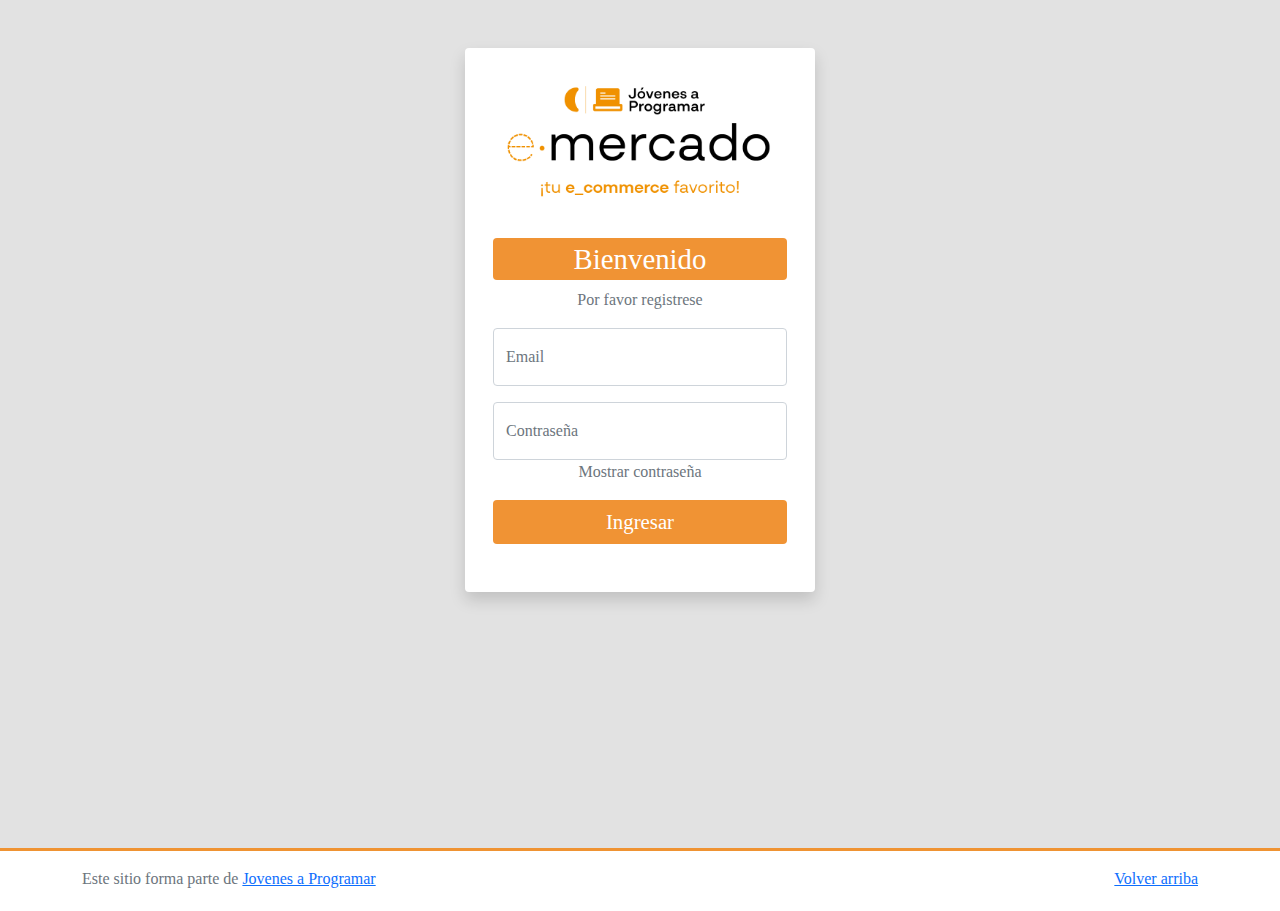
<file: index.html>
<!DOCTYPE html>
<html lang="es">

<head>
  <meta http-equiv="Content-Type" content="text/html; charset=UTF-8">
  <meta name="viewport" content="width=device-width, initial-scale=1, shrink-to-fit=no">
  <title>eMercado - Todo lo que busques está aquí</title>
  <link href="https://fonts.googleapis.com/css?family=Raleway:300,300i,400,400i,700,700i,900,900i" rel="stylesheet">
  <link href="css/font-awesome.min.css" rel="stylesheet">
  <link href="css/bootstrap.min.css" rel="stylesheet">
  <link href="css/styles.css" rel="stylesheet">
  <link rel="icon" href="icon/IconoInvi.png">
</head>

<body>
  <div class="d-flex m-0 top-nav">
    <div class="nav-img">
      <a class="nav-link" href="index.html" ><img src="img/nav-img.png" aria-label="e-mercado, volver a inicio" class="img-fluid me-3"></a>
    </div>
    <div class="input-group me-auto col-1">
      <button type="button" title="Buscar" class="btn border border-0" id="searchButton" aria-label="Buscar">
        <i class="fas fa-search"></i>
      </button>
      <div class="dropdown">
        <input type="text" list="options" title="Buscador" name="buscador" id="searchNav" placeholder="Buscar..."
          class="form-control dropdown-toggle border-0" data-bs-toggle="dropdown" aria-label="Buscar categorías o productos">
        <ul class="dropdown-menu" aria-labelledby="searchNav" id="optionsList"></ul>
      </div>
    </div>
    <div id="toggleReaderDiv"> 
      <button  id="toggleReaderButton" class="btn"><strong><h5><i class="fas fa-file-audio"></i> Activar Lector de pantalla</h5></strong></button>
    </div>
    <div class="btn-group btn-mode ms-3 ps-4" role="group">
      <button type="button" class="sun" id="lightMode" title="Modo claro" aria-label="Seleccionar modo claro"><i class="fas fa-sun"></i></button>
      <button type="button" class="moon" id="darkMode" title="Modo oscuro" aria-label="Seleccionar modo oscuro"><i class="fas fa-moon"></i></button>
    </div>
  </div>
  <nav class="navbar navbar-expand-lg navbar-light p-2" id="mainNav">
    <div class="container">
      <button class="navbar-toggler" type="button" data-bs-toggle="collapse" data-bs-target="#navbarNav"
        aria-controls="navbarNav" aria-expanded="false" aria-label="Toggle navigation">
        <span class="navbar-toggler-icon"></span>
      </button>
      <div class="collapse navbar-collapse" id="navbarNav">
        <ul class="navbar-nav w-100 justify-content-between">
          <li class="nav-item mt-3 pt-2" id="toggleReaderLi"></li>
          <li class="nav-item ps-2 pe-2">
            <a class="nav-link" href="index.html"><i class="fa fa-home p-1"></i> Inicio</a>
          </li>
          <li class="nav-item ps-2 pe-2">
            <a class="nav-link" href="categories.html"><i class="fa fa-th-large p-1"></i> Categorías</a>
          </li>
          <li class="nav-item ps-2 pe-2">
            <a class="nav-link" aria-label="Vender" href="sell.html"><span class="fw-bold p-1">$</span> Vender</a>
          </li>
          <li class="nav-item ps-2 pe-2">
            <a class="nav-link" href="favoritos.html"><i class="fa fa-heart p-1"></i> Favoritos</a>
          </li>
          <li class="nav-item ps-2 pe-2">
            <a class="nav-link" href="cart.html"><i class="fa fa-shopping-cart p-1"></i> Carrito</a>
          </li>
          <li class="nav-item p-0">
            <!-- User Menu -->
            <div class="dropdown">
              <button class="btn dropdown-toggle" type="button" data-bs-toggle="dropdown" aria-expanded="false"><i
                  class="fa fa-user p-i"></i>
                <span id="emailButton"> Usuario</span></button>
              <ul class="dropdown-menu" aria-labelledby="emailButton">
                <li>
                  <a class="dropdown-item" href="my-profile.html" id="linkPerfil">Perfil</a>
                </li>
                <li>
                  <a class="dropdown-item" href="login.html" id="logoutSession">Cerrar sesión</a>
                </li>
              </ul>
            </div>
          </li>
        </ul>
      </div>
    </div>
  </nav>
  <main>
    <div class="jumbotron-responsive container"></div>
    <div class="jumbotron text-center"></div>
    <div class="album py-5">
      <div class="container">
        <div class="row">
          <div class="col-md-4">
            <div class="bg-white card mb-4 shadow-sm custom-card cursor-active" id="autos">
              <img class="bd-placeholder-img card-img-top" aria-label="Imágen ilustrativa de autos" src="img/cars_index.jpg"
                alt="Imgagen representativa de la categoría 'Autos'">
              <div class="row">
                <div class="col">
                  <h3 class="m-3">Autos</h3>
                </div>
                <div class="col">
                  <img src="img/cat101_1.png" class="catIcon float-end p-1 m-2">
                </div>
              </div>
              <div class="card-body">
                <p class="card-text">Los mejores precios en autos 0 kilómetro, de alta y media gama.</p>
              </div>
            </div>
          </div>
          <div class="col-md-4">
            <div class="bg-white card mb-4 shadow-sm custom-card cursor-active" id="juguetes">
              <img class="bd-placeholder-img card-img-top" aria-label="Imágen ilustrativa de juguetes" src="img/toys_index.jpg"
                alt="Imgagen representativa de la categoría 'Juguetes'">
              <div class="row">
                <div class="col">
                  <h3 class="m-3">Juguetes</h3>
                </div>
                <div class="col">
                  <img src="img/cat102_1.png" class="catIcon float-end p-1 m-2">
                </div>
              </div>
              <div class="card-body">
                <p class="card-text">Encuentra aquí los mejores precios para niños/as de cualquier edad.</p>
              </div>
            </div>
          </div>
          <div class="col-md-4">
            <div class="bg-white card mb-4 shadow-sm custom-card cursor-active" id="muebles">
              <img class="bd-placeholder-img card-img-top" aria-label="Imágen ilustrativa de muebles" src="img/furniture_index.jpg"
                alt="Imgagen representativa de la categoría 'Muebles'">
              <div class="row">
                <div class="col">
                  <h3 class="m-3">Muebles</h3>
                </div>
                <div class="col">
                  <img src="img/cat103_1.png" class="catIcon float-end p-1 m-2">
                </div>
              </div>
              <div class="card-body">
                <p class="card-text">Muebles antiguos, nuevos y para ser armados por uno mismo.</p>
              </div>
            </div>
          </div>
        </div>
        <div class="row">
          <a class="btn btn-light btn-lg btn-block" href="categories.html">Y mucho más!</a>
        </div>
      </div>
    </div>
  </main>
  <footer class="text-muted bg-white">
    <div class="container">
      <p class="float-end">
        <a href="#">Volver arriba</a>
      </p>
      <p>Este sitio forma parte de <a href="https://jovenesaprogramar.edu.uy/" target="_blank" aria-label="Ir a la página de Jóvenes a programar">Jóvenes a Programar</a>
      </p>
    </div>
  </footer>
  <script src="js/bootstrap.bundle.min.js"></script>
  <script src="js/index.js"></script>
  <script src="js/init.js"></script>
</body>

</html>
</file>
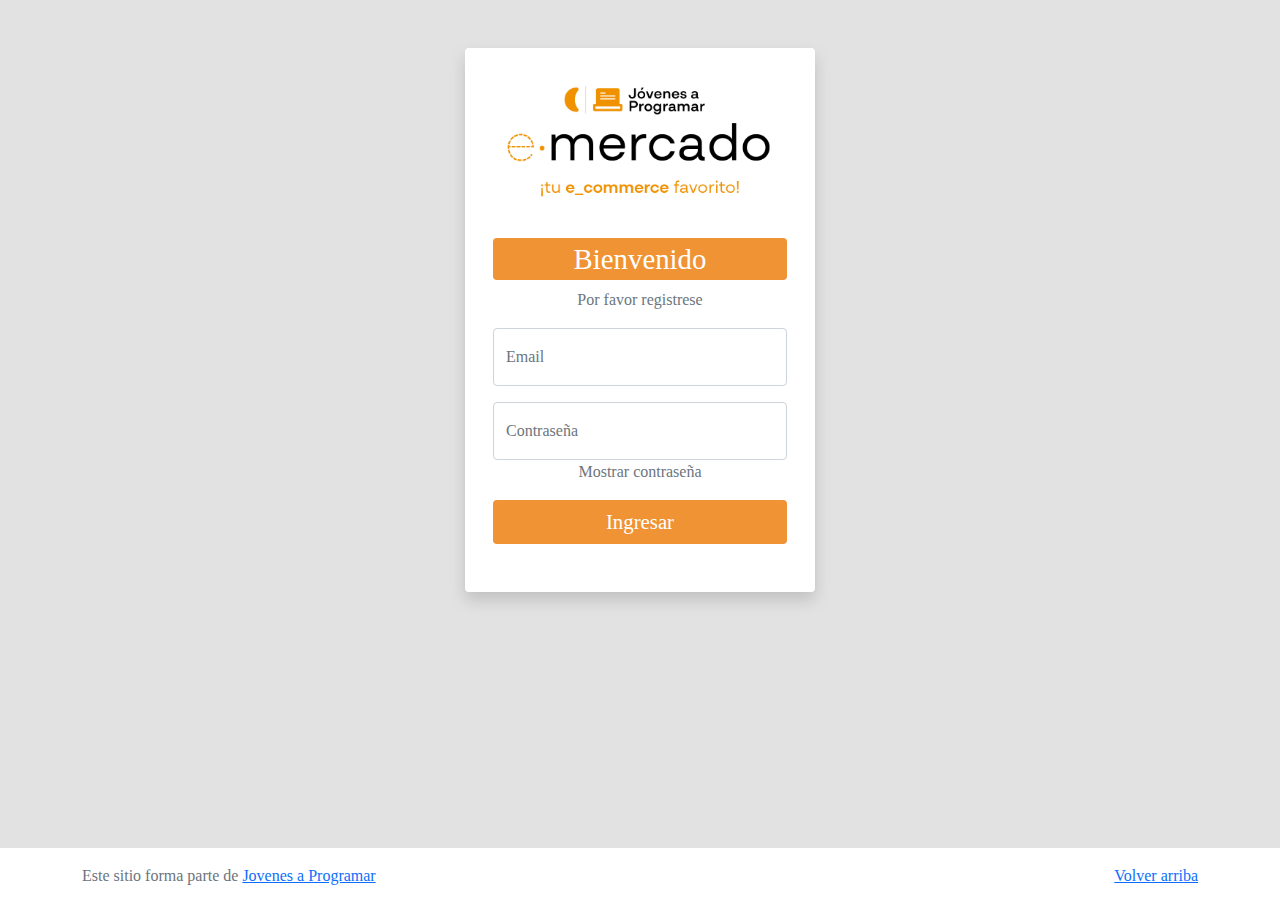
<file: webfonts/index.html>
<!DOCTYPE html>
<html lang="es">

<head>
  <meta http-equiv="Content-Type" content="text/html; charset=UTF-8">
  <meta name="viewport" content="width=device-width, initial-scale=1, shrink-to-fit=no">
  <title>eMercado - Todo lo que busques está aquí</title>

  <link href="https://fonts.googleapis.com/css?family=Raleway:300,300i,400,400i,700,700i,900,900i" rel="stylesheet">
  <link href="css/font-awesome.min.css" rel="stylesheet">
  <link href="css/bootstrap.min.css" rel="stylesheet">
  <link href="css/styles.css" rel="stylesheet">
</head>

<body>
  <nav class="navbar navbar-expand-lg navbar-light p-1">
    <div class="container">
      <button class="navbar-toggler" type="button" data-bs-toggle="collapse" data-bs-target="#navbarNav"
        aria-controls="navbarNav" aria-expanded="false" aria-label="Toggle navigation">
        <span class="navbar-toggler-icon"></span>
      </button>
      <div class="collapse navbar-collapse" id="navbarNav">
        <ul class="navbar-nav w-100 justify-content-between">
          <li class="nav-item">
            <a class="nav-link active" href="index.html">Inicio</a>
          </li>
          <li class="nav-item">
            <a class="nav-link" href="categories.html">Categorías</a>
          </li>
          <li class="nav-item">
            <a class="nav-link" href="sell.html">Vender</a>
          </li>
          <li class="nav-item">

        <!--Menú de usuario-->
          <div class="dropdown">
            <button class="btn dropdown-toggle" type="button" id="emailButton" data-bs-toggle="dropdown"aria-expanded="false">
              Usuario</button>
            <ul class="dropdown-menu dropdown-menu" aria-labelledby="emailButton">
              <li>
                <a class="dropdown-item" href="my-profile.html" id="linkPerfil">Perfil</a>
              </li>
              <li>
                <a class="dropdown-item" href="cart.html" id="carrito">Mi carrito</a>
              </li>
              <li>
                <a class="dropdown-item" href="login.html" id="cerrarSesion">Cerrar sesión</a>
              </li>
            </ul>
          </div>            
          </li>
          <li class="nav-item">
            <div class="btn-mode row float-end">
              <div id="lightMode" class="btn-primary col sun">
                <i class="fas fa-sun"></i></div>
              <div id="darkMode" class="col moon">
                <i class="fas fa-moon"></i></div>
            </div>
          </li>
        </ul>
      </div>
    </div>
  </nav>
  <main>
    <div class="jumbotron text-center"></div>
    <div class="album py-5">
      <div class="container">
        <div class="row">
          <div class="col-md-4">
            <div class="bg-white card mb-4 shadow-sm custom-card cursor-active" id="autos">
              <img class="bd-placeholder-img card-img-top" src="img/cars_index.jpg"
                alt="Imgagen representativa de la categoría 'Autos'">
              <div class="row">
                <div class="col">
                  <h3 class="m-3">Autos</h3>
                </div>
                <div class="col">
                  <img src="img/cat101_1.png" class="catIcon float-end p-1 m-2">
                </div>
              </div>
              <div class="card-body">
                <p class="card-text">Los mejores precios en autos 0 kilómetro, de alta y media gama.</p>
              </div>
            </div>
          </div>
          <div class="col-md-4">
            <div class="bg-white card mb-4 shadow-sm custom-card cursor-active" id="juguetes">
              <img class="bd-placeholder-img card-img-top" src="img/toys_index.jpg"
                alt="Imgagen representativa de la categoría 'Juguetes'">
              <div class="row">
                <div class="col">
                  <h3 class="m-3">Juguetes</h3>
                </div>
                <div class="col">
                  <img src="img/cat102_1.png" class="catIcon float-end p-1 m-2">
                </div>
              </div>
              <div class="card-body">
                <p class="card-text">Encuentra aquí los mejores precios para niños/as de cualquier edad.</p>
              </div>
            </div>
          </div>
          <div class="col-md-4">
            <div class="bg-white card mb-4 shadow-sm custom-card cursor-active" id="muebles">
              <img class="bd-placeholder-img card-img-top" src="img/furniture_index.jpg"
                alt="Imgagen representativa de la categoría 'Muebles'">
              <div class="row">
                <div class="col">
                  <h3 class="m-3">Muebles</h3>
                </div>
                <div class="col">
                  <img src="img/cat103_1.png" class="catIcon float-end p-1 m-2">
                </div>
              </div>
              <div class="card-body">
                <p class="card-text">Muebles antiguos, nuevos y para ser armados por uno mismo.</p>
              </div>
            </div>
          </div>
        </div>
        <div class="row">
          <a class="btn btn-secondary btn-lg btn-block" href="categories.html">Y mucho más!</a>
        </div>
      </div>
    </div>
  </main>
  <footer class="text-muted bg-white">
    <div class="container">
      <p class="float-end">
        <a href="#">Volver arriba</a>
      </p>
      <p>Este sitio forma parte de <a href="https://jovenesaprogramar.edu.uy/" target="_blank">Jovenes a Programar</a>
      </p>
    </div>
  </footer>
  <script src="js/bootstrap.bundle.min.js"></script>
  <script src="js/index.js"></script>
  <script src="js/init.js"></script>
</body>

</html>
</file>
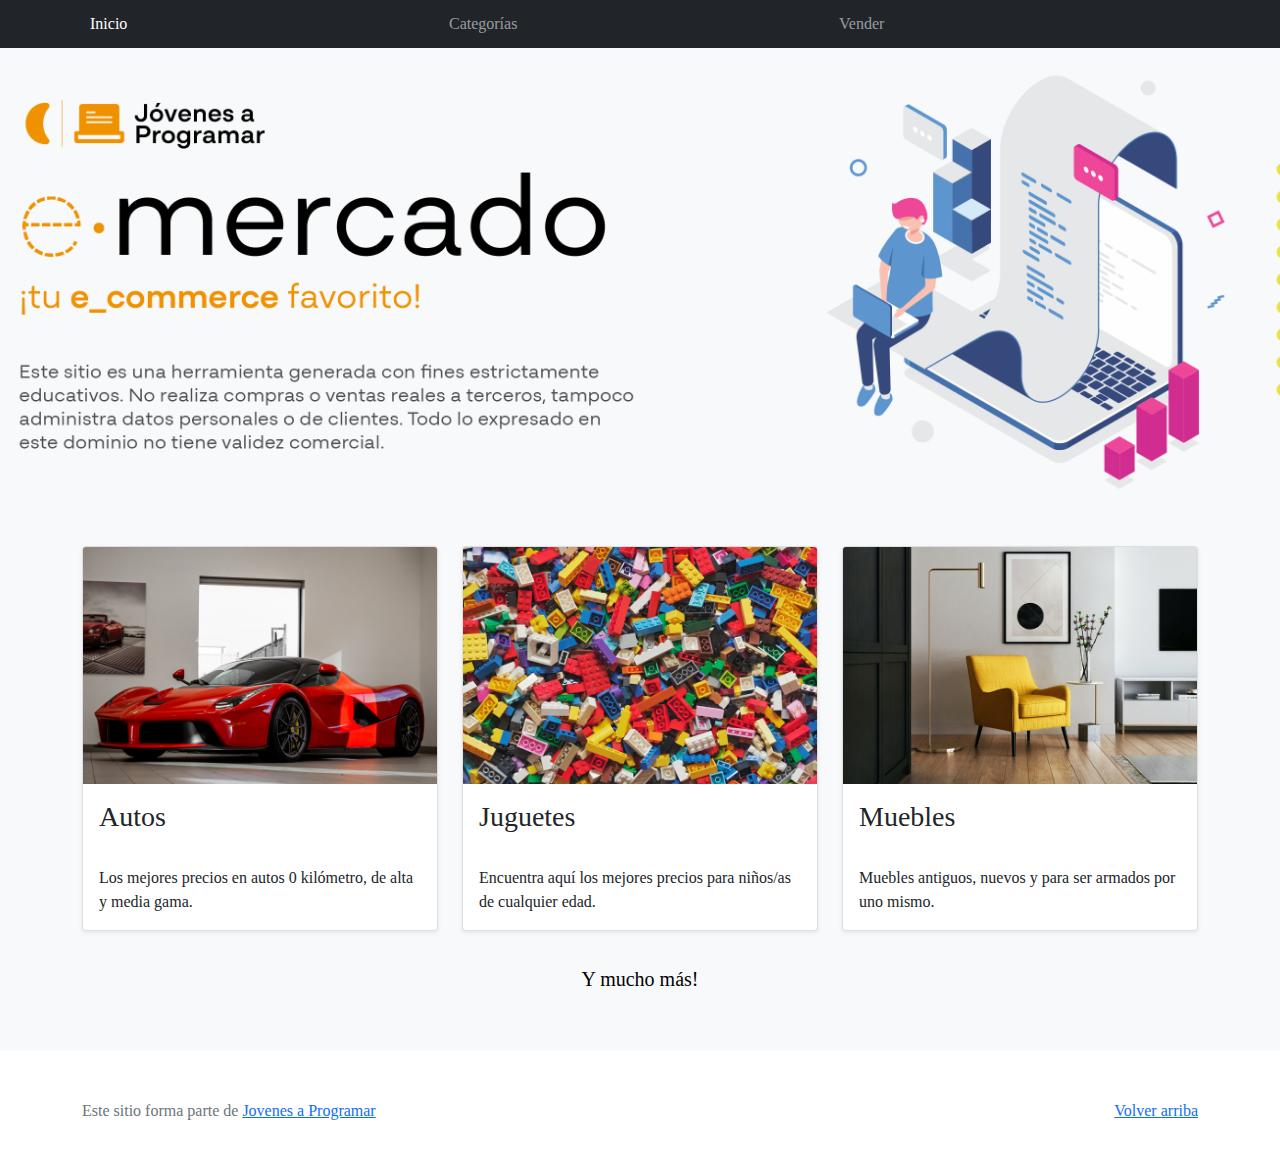
<file: workspace-inicial/index.html>
<!DOCTYPE html>
<html lang="es">

<head>
  <meta http-equiv="Content-Type" content="text/html; charset=UTF-8">
  <meta name="viewport" content="width=device-width, initial-scale=1, shrink-to-fit=no">
  <title>eMercado - Todo lo que busques está aquí</title>

  <link href="https://fonts.googleapis.com/css?family=Raleway:300,300i,400,400i,700,700i,900,900i" rel="stylesheet">
  <link href="css/bootstrap.min.css" rel="stylesheet">
  <link href="css/styles.css" rel="stylesheet">
</head>

<body>
  <nav class="navbar navbar-expand-lg navbar-dark bg-dark p-1">
    <div class="container">
      <button class="navbar-toggler" type="button" data-bs-toggle="collapse" data-bs-target="#navbarNav"
        aria-controls="navbarNav" aria-expanded="false" aria-label="Toggle navigation">
        <span class="navbar-toggler-icon"></span>
      </button>
      <div class="collapse navbar-collapse" id="navbarNav">
        <ul class="navbar-nav w-100 justify-content-between">
          <li class="nav-item">
            <a class="nav-link active" href="index.html">Inicio</a>
          </li>
          <li class="nav-item">
            <a class="nav-link" href="categories.html">Categorías</a>
          </li>
          <li class="nav-item">
            <a class="nav-link" href="sell.html">Vender</a>
          </li>
          <li class="nav-item">
          </li>
        </ul>
      </div>
    </div>
  </nav>
  <main>
    <div class="jumbotron text-center"></div>
    <div class="album py-5 bg-light">
      <div class="container">
        <div class="row">
          <div class="col-md-4">
            <div class="card mb-4 shadow-sm custom-card cursor-active" id="autos">
              <img class="bd-placeholder-img card-img-top" src="img/cars_index.jpg"
                alt="Imgagen representativa de la categoría 'Autos'">
              <h3 class="m-3">Autos</h3>
              <div class="card-body">
                <p class="card-text">Los mejores precios en autos 0 kilómetro, de alta y media gama.</p>
              </div>
            </div>
          </div>
          <div class="col-md-4">
            <div class="card mb-4 shadow-sm custom-card cursor-active" id="juguetes">
              <img class="bd-placeholder-img card-img-top" src="img/toys_index.jpg"
                alt="Imgagen representativa de la categoría 'Juguetes'">
              <h3 class="m-3">Juguetes</h3>
              <div class="card-body">
                <p class="card-text">Encuentra aquí los mejores precios para niños/as de cualquier edad.</p>
              </div>
            </div>
          </div>
          <div class="col-md-4">
            <div class="card mb-4 shadow-sm custom-card cursor-active" id="muebles">
              <img class="bd-placeholder-img card-img-top" src="img/furniture_index.jpg"
                alt="Imgagen representativa de la categoría 'Muebles'">
              <h3 class="m-3">Muebles</h3>
              <div class="card-body">
                <p class="card-text">Muebles antiguos, nuevos y para ser armados por uno mismo.</p>
              </div>
            </div>
          </div>
        </div>
        <div class="row">
          <a class="btn btn-light btn-lg btn-block" href="categories.html">Y mucho más!</a>
        </div>
      </div>
    </div>
  </main>
  <footer class="text-muted">
    <div class="container">
      <p class="float-end">
        <a href="#">Volver arriba</a>
      </p>
      <p>Este sitio forma parte de <a href="https://jovenesaprogramar.edu.uy/" target="_blank">Jovenes a Programar</a></p>
    </div>
  </footer>
  <script src="js/bootstrap.bundle.min.js"></script>
  <script src="js/index.js"></script>
  <script src="js/init.js"></script>
</body>

</html>
</file>
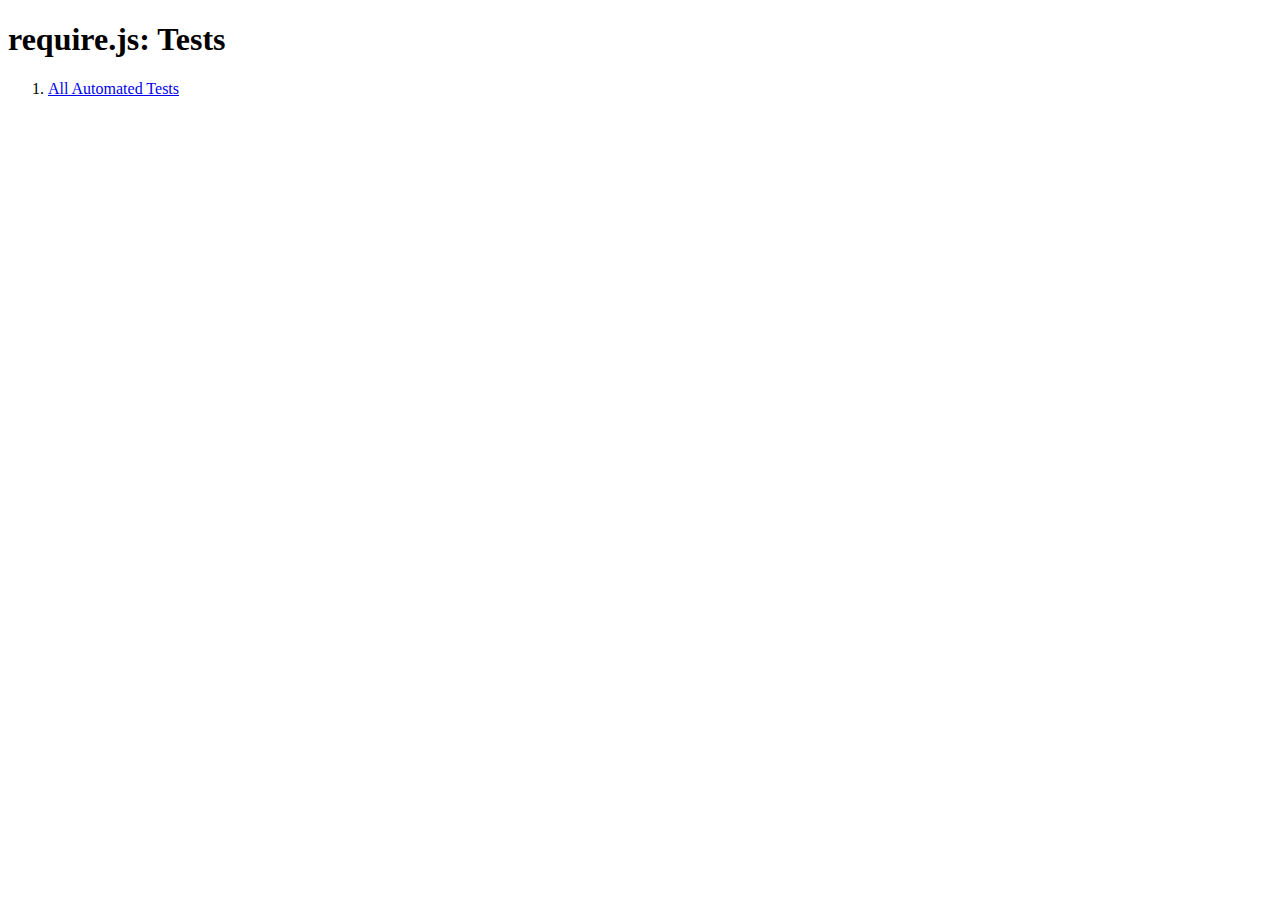
<file: js/nodejs/node_modules/event-dispatcher/samples/requirejs/tests/index.html>
<!DOCTYPE html>
<html>
<head>
    <title>require.js: Tests</title>
</head>
<body>
    <h1>require.js: Tests</h1>
    <ol>
        <li><a href="doh/runner.html?testUrl=../all">All Automated Tests</a>
    </ol>
</body>
</html>
</file>
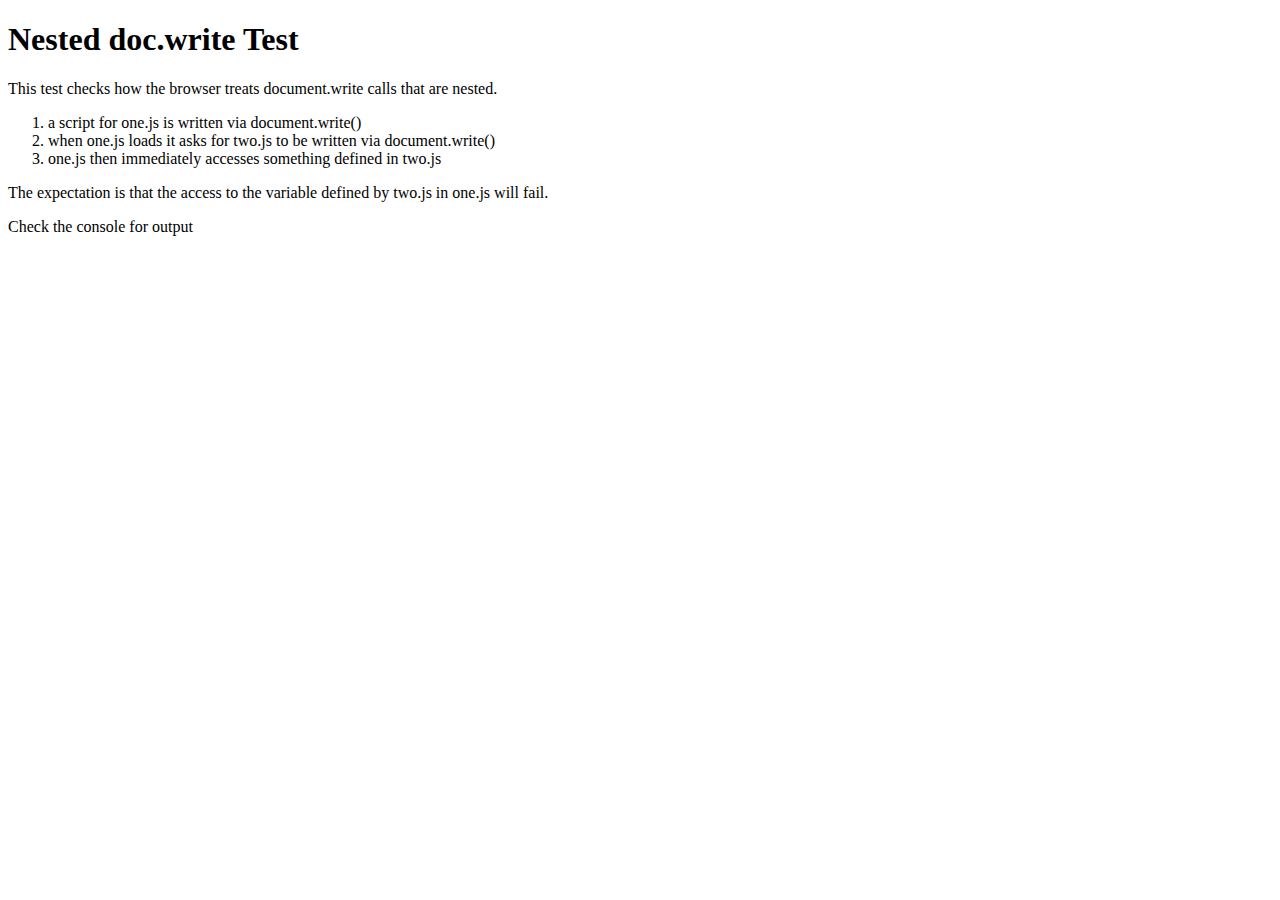
<file: js/nodejs/node_modules/event-dispatcher/samples/requirejs/tests/browsertests/docwritenested/index.html>
<!DOCTYPE html>
<html>
<head>
    <title>Nested doc.write Test</title>
    <script type="text/javascript">
    function loadScript(url) {
        url += "?stamp=" + (new Date()).getTime();
        document.write('<script src="' + url + '"></' + 'script>');
    }
    loadScript("one.js");
    </script>
</head>
<body>
    <h1>Nested doc.write Test</h1>

    <p>This test checks how the browser treats document.write calls that are nested.</p>
    <ol>
        <li>a script for one.js is written via document.write()</li>
        <li>when one.js loads it asks for two.js to be written via document.write()</li>
        <li>one.js then immediately accesses something defined in two.js</li>
    </ol>
    
    <p>The expectation is that the access to the variable defined by two.js in one.js
    will fail.</p>

    <p>Check the console for output</p>
</body>
</html>
</file>
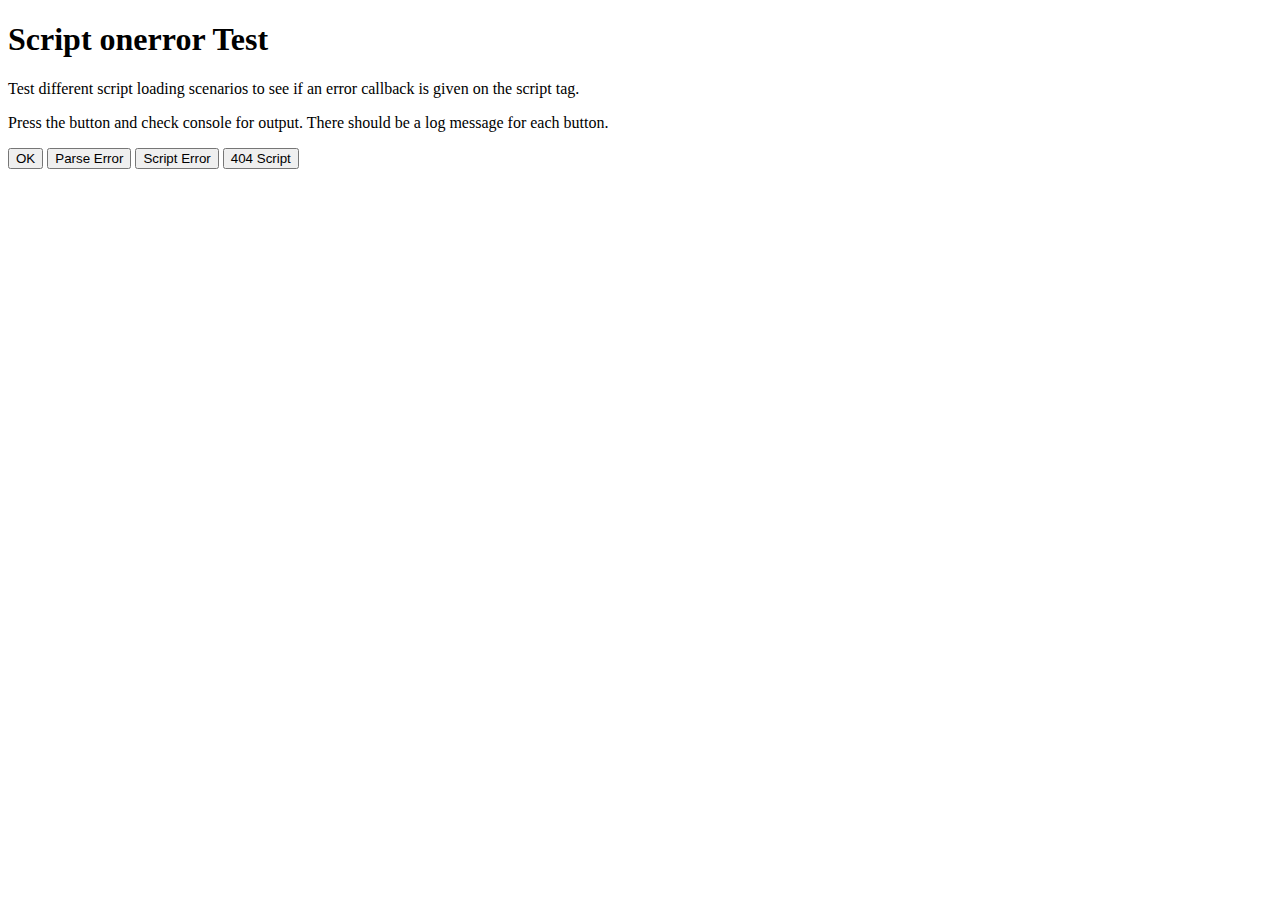
<file: js/nodejs/node_modules/event-dispatcher/samples/requirejs/tests/browsertests/onerror/index.html>
<!DOCTYPE html>
<html>
<head>
    <title>Script onerror Test</title>
    <script src="../common.js"></script>
    <script>

    var readyRegExp = /complete|loaded/;
  
    function onTestScriptLoad(evt) {
        var node = evt.target || evt.srcElement;
        if (evt.type === "load" || readyRegExp.test(node.readyState)) {
            log(node.getAttribute("data-name") + " loaded");
      
            //Clean up binding.
            if (node.removeEventListener) {
                node.removeEventListener("load", onTestScriptLoad, false);
            } else {
                //Probably IE.
                node.detachEvent("onreadystatechange", onTestScriptLoad);
            }
        }
    }

    function onTestError(evt) {
        var node = evt.target || evt.srcElement;
        log(node.getAttribute("data-name") + " onerror triggered");

        //Clean up binding.
        if (node.removeEventListener) {
            node.removeEventListener("error", onTestError, false);
        } else {
            //Probably IE.
            node.detachEvent("onerror", onTestError);
        }
    }

    function attachScript(url, name) {
        var node = document.createElement("script");
        node.src = url;
        node.type = "text/javascript";
        node.charset = "utf-8";
        node.setAttribute("data-name", name);

        //Set up load listener.
        if (node.addEventListener) {
            node.addEventListener("load", onTestScriptLoad, false);
            node.addEventListener("error", onTestError, false);
        } else {
            //Probably IE.
            node.attachEvent("onreadystatechange", onTestScriptLoad);
            node.attachEvent("onerror", onTestError);
        }
  
        document.getElementsByTagName("head")[0].appendChild(node);
    }

    </script>
</head>
<body>
    <h1>Script onerror Test</h1>

    <p>Test different script loading scenarios to see if an error callback is
    given on the script tag.</p>

    <p>Press the button and check console for output. There should be a log
    message for each button.</p>

    <button onclick="attachScript('ok.js', 'ok');">OK</button>
    <button onclick="attachScript('parseError.js', 'parseError');">Parse Error</button>
    <button onclick="attachScript('scriptError.js', 'scriptError');">Script Error</button>
    <button onclick="attachScript('404.js', '404');">404 Script</button>
</body>
</html>
</file>
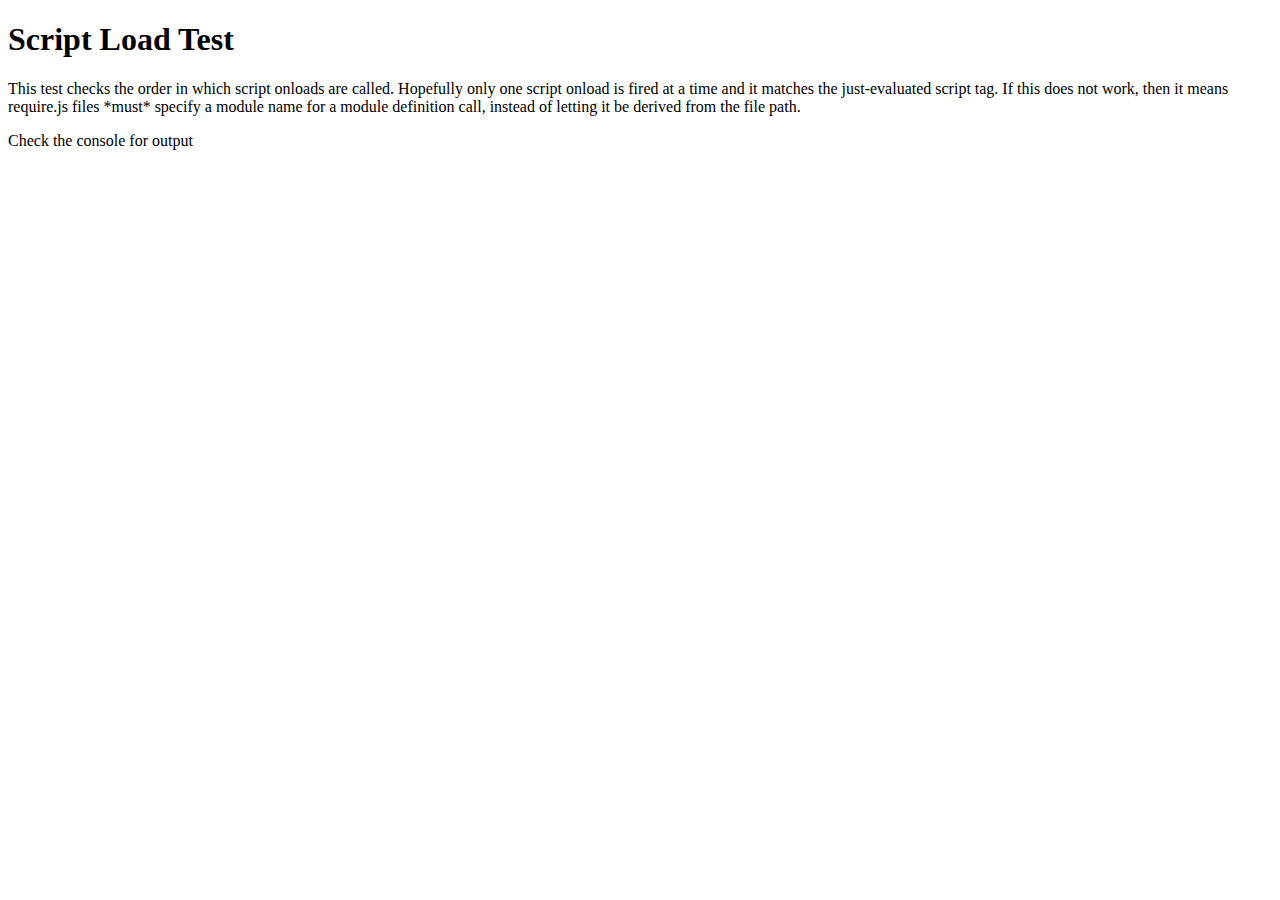
<file: js/nodejs/node_modules/event-dispatcher/samples/requirejs/tests/browsertests/scriptload/index.html>
<!DOCTYPE html>
<html>
<head>
    <title>Script Load Test</title>
    <script type="text/javascript" src="../common.js"></script>
    <script type="text/javascript">
    //cache bust?
    var noCache = location.href.indexOf("nocache") != -1;

    log("noCache: " + noCache);

    var readyRegExp = /complete|loaded/;
  
    var onTestScriptLoad = function(evt) {
      var node = evt.target || evt.srcElement;
      if (evt.type == "load" || readyRegExp.test(node.readyState)) {
        log(node.getAttribute("data-name") + " loaded");
  
        //Clean up script binding.
        if (node.removeEventListener) {
          node.removeEventListener("load", onTestScriptLoad, false);
        } else {
          //Probably IE.
          node.detachEvent("onreadystatechange", onTestScriptLoad);
        }
      }
    }
  
    var attachScript = function(url, name, useDocWrite){
      if (noCache) {
        url += "?stamp=" + (new Date()).getTime();
      }
      if (useDocWrite) {
          //TODO doc.write
          document.write('<script type="text/javascript" charset="utf-8" data-name="'
                         + name
                         + '" src="'
                         + url
                         + '" onload="onTestScriptLoad(evt)" onreadytate="onTestScriptLoad(evt)">\<\/script>');
      } else {
        var node = document.createElement("script");
        node.src = url;
        node.type = "text/javascript";
        node.charset = "utf-8";
        node.setAttribute("data-name", name);
    
        //Set up load listener.
        if (node.addEventListener) {
          node.addEventListener("load", onTestScriptLoad, false);
        } else {
          //Probably IE.
          node.attachEvent("onreadystatechange", onTestScriptLoad);
        }
  
        document.getElementsByTagName("head")[0].appendChild(node);
      }
    }

    var urls = [
        "one.js",
        "two.js",
        "three.js",
        "four.js",
        "five.js",
        "six.js",
        "seven.js",
        "eight.js",
        "nine.js"
    ]

    var loadUrls = function(useDocWrite) {
        for (var i = 0, url; url = urls[i]; i++) {
            attachScript(url, url, useDocWrite);
        }
    }

    //First test document.write calls
    //xxx
    
    //Do appendChilds
    loadUrls(false);

    //Try script appends after page load.
    log("----------------------");
    setTimeout(loadUrls, 2000);
    </script>
</head>
<body>
    <h1>Script Load Test</h1>

    <p>This test checks the order in which script onloads are called. Hopefully
    only one script onload is fired at a time and it matches the just-evaluated
    script tag. If this does not work, then it means require.js files *must* specify
    a module name for a module definition call, instead of letting it be derived
    from the file path.</p>
    <p>Check the console for output</p>
</body>
</html>
</file>
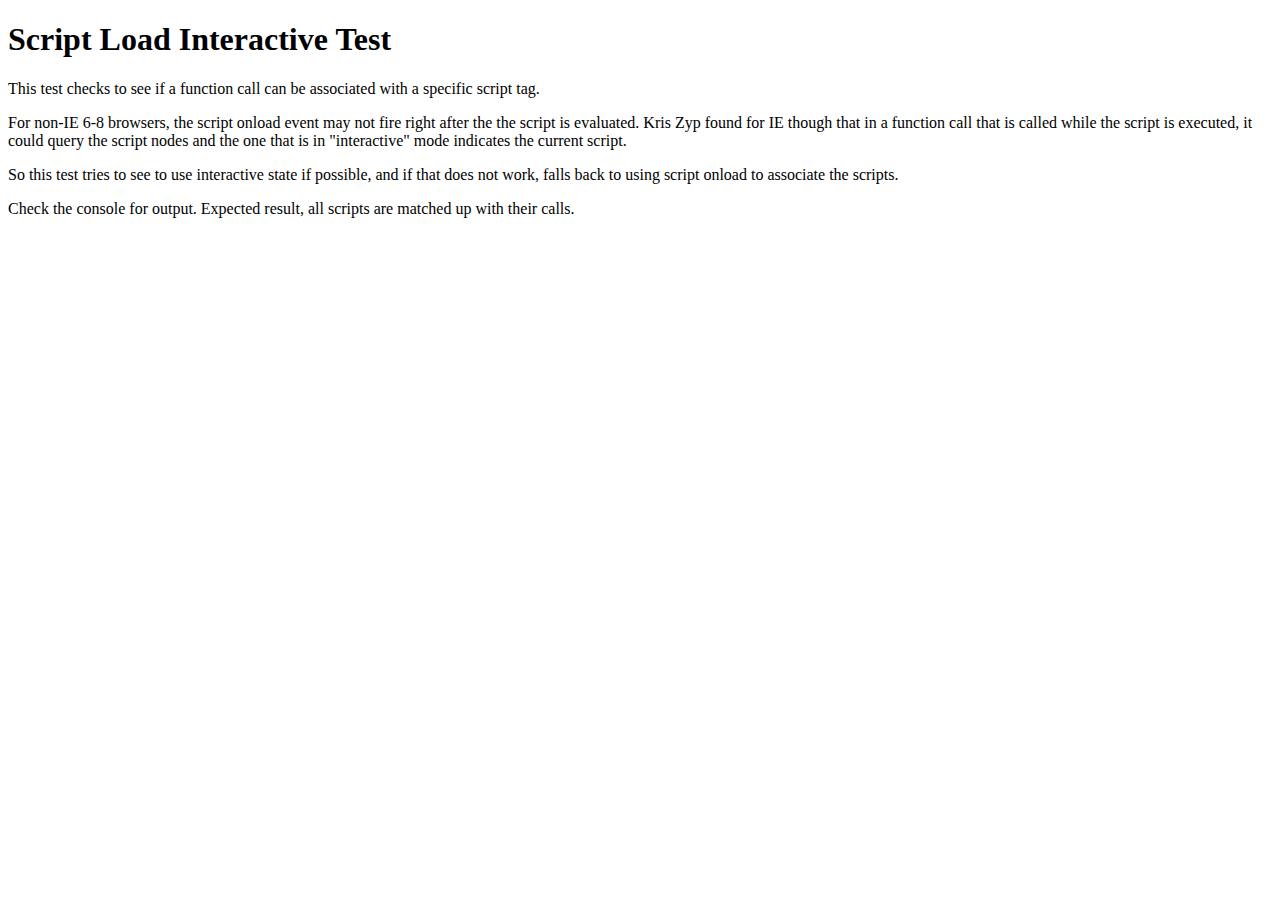
<file: js/nodejs/node_modules/event-dispatcher/samples/requirejs/tests/browsertests/scriptloadinteractive/index.html>
<!DOCTYPE html>
<html>
<head>
    <title>Script Load Interactive Test</title>
    <script src="../common.js"></script>
    <script>
    /*jslint plusplus: false, strict: false */
    /*global log: false, dumpLogs: false */
    //cache bust?
    var noCache = location.href.indexOf("nocache") !== -1;

    log("noCache: " + noCache);

    var readyRegExp = /complete|loaded/,
        useInteractive = false,
        loadedScripts = [],
        callCount = 0,
        currentlyAddingScript,
        waitingFunc, loadUrls,
        urls = [
            "one.js",
            "two.js",
            "three.js",
            "four.js",
            "five.js",
            "six.js",
            "seven.js",
            "eight.js",
            "nine.js"
        ];

    function report() {
        var i, module;
        for (i = 0; i < loadedScripts.length; i++) {
            module = loadedScripts[i];
            log("module " + module.name + " === " + module.obj.name);
        }
        callCount += 1;
        //dumpLogs();
        if (callCount === 1) {
            log("-------Trying cache hits now--------");
            loadedScripts = [];
            setTimeout(loadUrls, 500);
        }
    }

    function finishScript(script, func) {
        if (!script) {
            return;
        }

        loadedScripts.push({
            name: script.getAttribute('data-name').replace(/\.js$/, ''),
            obj: func()
        });

        if (loadedScripts.length === 9) {
            report();
        }
    }

    function onTestScriptLoad(evt) {
        var node = evt.target || evt.srcElement;
        if (evt.type === "load" || readyRegExp.test(node.readyState)) {
            if (!useInteractive) {
                finishScript(node, waitingFunc);
            }

            //Clean up
            if (node.removeEventListener) {
                node.removeEventListener("load", onTestScriptLoad, false);
            } else {
                //Probably IE.
                node.detachEvent("onreadystatechange", onTestScriptLoad);
            }
        }
    }
    function attachScript(url, name, useDocWrite) {
        if (noCache) {
            url += "?stamp=" + (new Date()).getTime();
        }
        var node = document.createElement("script");
        node.src = url;
        node.type = "text/javascript";
        node.charset = "utf-8";
        node.setAttribute("data-name", name);

        //Set up load listener.
        if (node.addEventListener) {
            node.addEventListener("load", onTestScriptLoad, false);
        } else {
            //Probably IE.
            useInteractive = true;
            node.attachEvent("onreadystatechange", onTestScriptLoad);
        }
        currentlyAddingScript = node;

        document.getElementsByTagName("head")[0].appendChild(node);
        currentlyAddingScript = null;
    }

    loadUrls = function () {
        for (var i = 0, url; (url = urls[i]); i++) {
            attachScript(url, url);
        }
    };

    function def(func) {
        var scripts, i, script = currentlyAddingScript;
        if (useInteractive) {
            scripts = document.getElementsByTagName('script');
            var states = [];
            for (i = scripts.length - 1; i > -1; i--) {
                states.push(i + scripts[i].readyState + scripts[i].src);
                //log('script with name ' + scripts[i].getAttribute('data-name') + ' has readyState = ' + scripts[i].readyState + ' for func: ' + func);
                if (scripts[i].readyState === 'interactive') {
                    script = scripts[i];
                    break;
                }
            }
            if (!script) {
                log("ERROR: No matching script interactive for " + func);
                log("script readyStates are: " + states);
            }
            //log('calling finishScript for interactive dat-name: ' + script.getAttribute('data-name'));
            finishScript(script, func);
        } else {
            waitingFunc = func;
        }
    }

    //Do appendChilds
    loadUrls();

    </script>
</head>
<body>
    <h1>Script Load Interactive Test</h1>

    <p>This test checks to see if a function call can be associated with a specific script tag.</p>
    <p>For non-IE 6-8 browsers, the script onload event may not fire right after the the script
    is evaluated. Kris Zyp found for IE though that in a function call that is called while the
    script is executed, it could query the script nodes and the one that is in "interactive" mode
    indicates the current script.</p>
    <p>So this test tries to see to use interactive state if possible, and if that does not work,
    falls back to using script onload to associate the scripts.</p>
    <p>Check the console for output. Expected result, all scripts are matched up with their calls.</p>
</body>
</html>
</file>
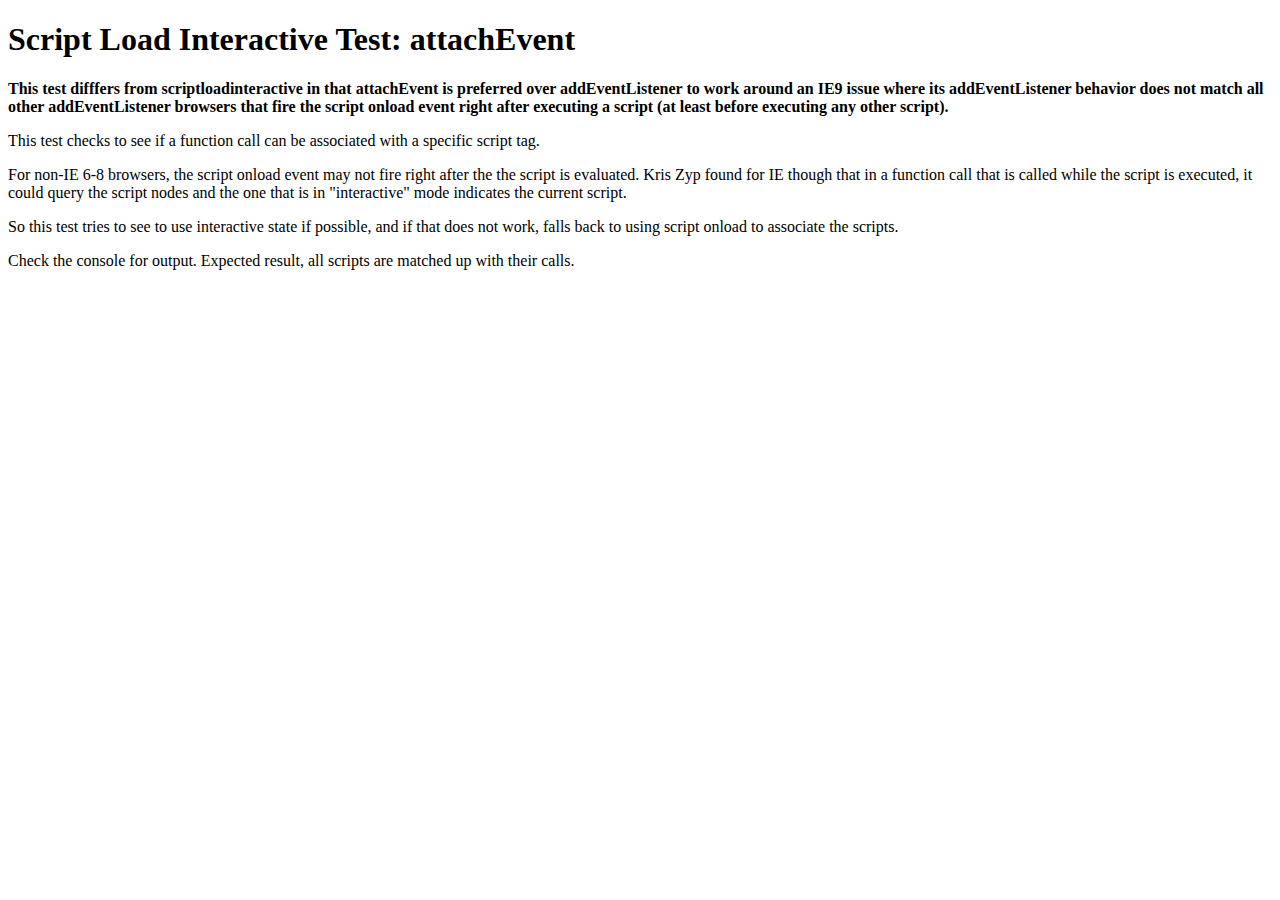
<file: js/nodejs/node_modules/event-dispatcher/samples/requirejs/tests/browsertests/scriptloadinteractiveattach/index.html>
<!DOCTYPE html>
<html>
<head>
    <title>Script Load Interactive Test: attachEvent</title>
    <script src="../common.js"></script>
    <script>
    /*jslint plusplus: false, strict: false */
    /*global log: false, dumpLogs: false */
    //cache bust?
    var noCache = location.href.indexOf("nocache") !== -1;

    log("noCache: " + noCache);

    var readyRegExp = /complete|loaded/,
        useInteractive = false,
        loadedScripts = [],
        callCount = 0,
        currentlyAddingScript,
        waitingFunc, loadUrls,
        urls = [
            "one.js",
            "two.js",
            "three.js",
            "four.js",
            "five.js",
            "six.js",
            "seven.js",
            "eight.js",
            "nine.js"
        ];

    function report() {
        var i, module;
        for (i = 0; i < loadedScripts.length; i++) {
            module = loadedScripts[i];
            log("module " + module.name + " === " + module.obj.name);
        }
        callCount += 1;
        //dumpLogs();
        if (callCount === 1) {
            log("-------Trying cache hits now--------");
            loadedScripts = [];
            setTimeout(loadUrls, 500);
        }
    }

    function finishScript(script, func) {
        if (!script) {
            return;
        }

        loadedScripts.push({
            name: script.getAttribute('data-name').replace(/\.js$/, ''),
            obj: func()
        });

        if (loadedScripts.length === 9) {
            report();
        }
    }

    function onTestScriptLoad(evt) {
        var node = evt.target || evt.srcElement;
        if (evt.type === "load" || readyRegExp.test(node.readyState)) {
            if (!useInteractive) {
                finishScript(node, waitingFunc);
            }

            //Clean up
            if (node.detachEvent) {
                //Probably IE.
                node.detachEvent("onreadystatechange", onTestScriptLoad);
            } else if (node.removeEventListener) {
                node.removeEventListener("load", onTestScriptLoad, false);
            }
        }
    }
    function attachScript(url, name, useDocWrite) {
        if (noCache) {
            url += "?stamp=" + (new Date()).getTime();
        }
        var node = document.createElement("script");
        node.src = url;
        node.type = "text/javascript";
        node.charset = "utf-8";
        node.setAttribute("data-name", name);

        //Set up load listener.
        if (node.attachEvent) {
            //Probably IE.
            useInteractive = true;
            node.attachEvent("onreadystatechange", onTestScriptLoad);
        } else if (node.addEventListener) {
            node.addEventListener("load", onTestScriptLoad, false);
        }
        currentlyAddingScript = node;

        document.getElementsByTagName("head")[0].appendChild(node);
        currentlyAddingScript = null;
    }

    loadUrls = function () {
        for (var i = 0, url; (url = urls[i]); i++) {
            attachScript(url, url);
        }
    };

    function def(func) {
        var scripts, i, script = currentlyAddingScript;
        if (useInteractive) {
            scripts = document.getElementsByTagName('script');
            var states = [];
            for (i = scripts.length - 1; i > -1; i--) {
                states.push(i + scripts[i].readyState + scripts[i].src);
                //log('script with name ' + scripts[i].getAttribute('data-name') + ' has readyState = ' + scripts[i].readyState + ' for func: ' + func);
                if (scripts[i].readyState === 'interactive') {
                    script = scripts[i];
                    break;
                }
            }
            if (!script) {
                log("ERROR: No matching script interactive for " + func);
                log("script readyStates are: " + states);
            }
            //log('calling finishScript for interactive dat-name: ' + script.getAttribute('data-name'));
            finishScript(script, func);
        } else {
            waitingFunc = func;
        }
    }

    //Do appendChilds
    loadUrls();

    </script>
</head>
<body>
    <h1>Script Load Interactive Test: attachEvent</h1>

    <p><b>This test difffers from scriptloadinteractive in that attachEvent is preferred over
    addEventListener to work around an IE9 issue where its addEventListener behavior does not match
    all other addEventListener browsers that fire the script onload event right after executing a
    script (at least before executing any other script).</b></p>
    <p>This test checks to see if a function call can be associated with a specific script tag.</p>
    <p>For non-IE 6-8 browsers, the script onload event may not fire right after the the script
    is evaluated. Kris Zyp found for IE though that in a function call that is called while the
    script is executed, it could query the script nodes and the one that is in "interactive" mode
    indicates the current script.</p>
    <p>So this test tries to see to use interactive state if possible, and if that does not work,
    falls back to using script onload to associate the scripts.</p>
    <p>Check the console for output. Expected result, all scripts are matched up with their calls.</p>
</body>
</html>
</file>
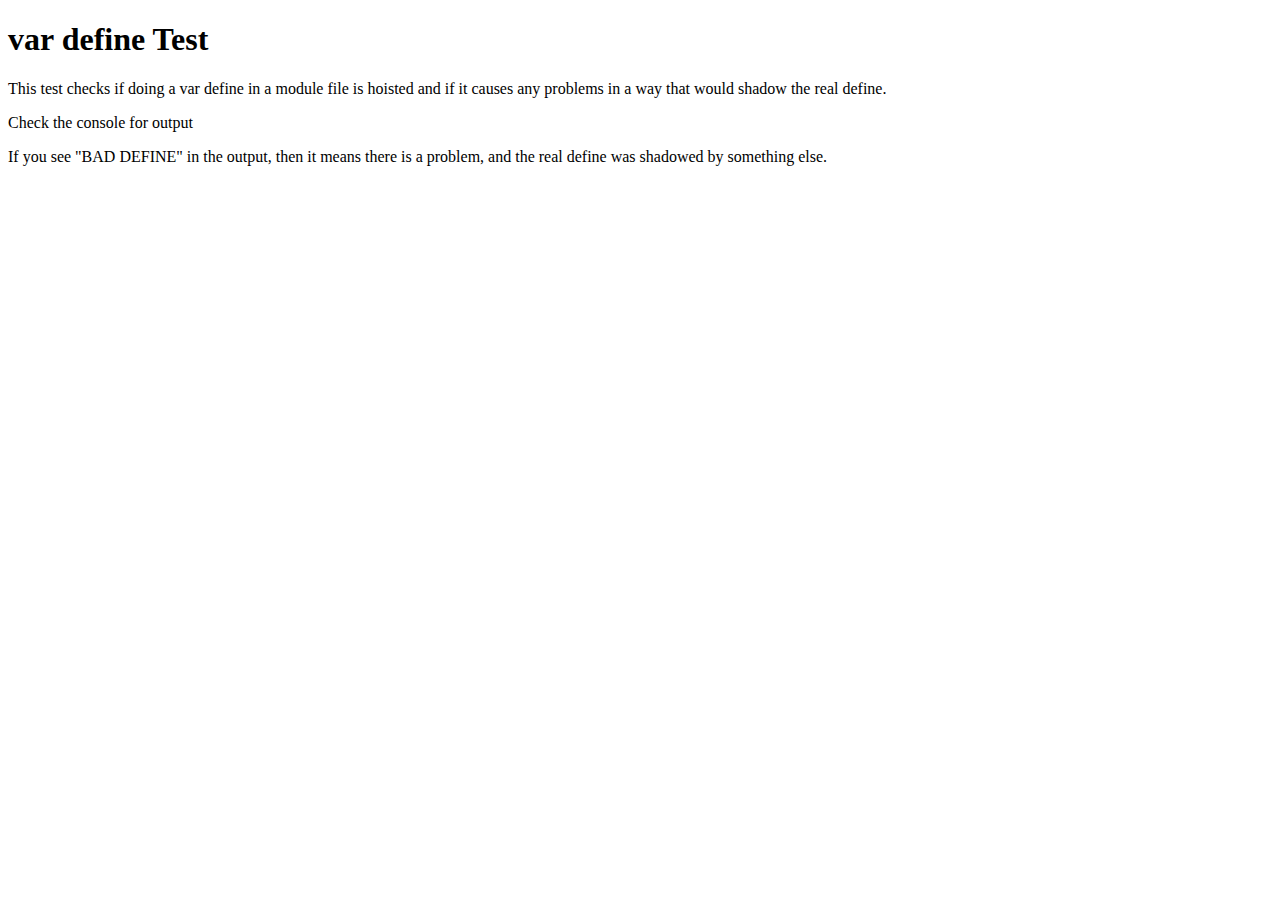
<file: js/nodejs/node_modules/event-dispatcher/samples/requirejs/tests/browsertests/vardefine/index.html>
<!DOCTYPE html>
<html>
<head>
    <title>var define Test</title>
    <script type="text/javascript" src="../common.js"></script>
    <script type="text/javascript" src="define.js"></script>
    <script type="text/javascript">

    var attachScript = function(url, name){
        var node = document.createElement("script");
        node.src = url;
        node.type = "text/javascript";
        node.charset = "utf-8";
        node.setAttribute("data-name", name);

        document.getElementsByTagName("head")[0].appendChild(node);
    }

    var urls = [
        "one.js",
        "two.js",
        "three.js",
        "four.js"
    ]

    var loadUrls = function() {
        for (var i = 0, url; url = urls[i]; i++) {
            attachScript(url, url);
        }
    }

    //Do appendChilds
    loadUrls();
    </script>
</head>
<body>
    <h1>var define Test</h1>

    <p>This test checks if doing a var define in a module file is hoisted
    and if it causes any problems in a way that would shadow the real define.</p>

    <p>Check the console for output</p>

    <p>If you see "BAD DEFINE" in the output, then it means there is a problem,
    and the real define was shadowed by something else.</p>
</body>
</html>
</file>
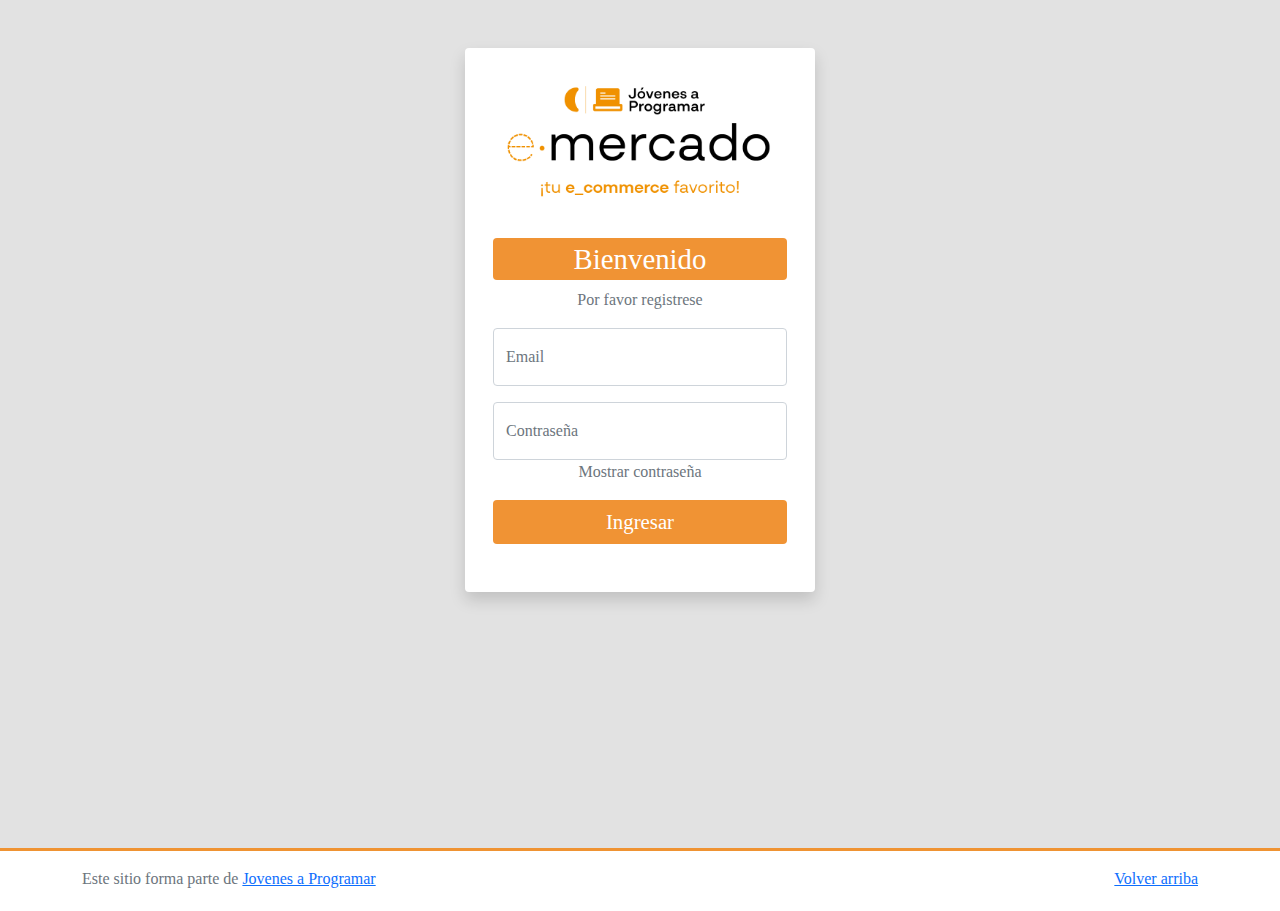
<file: cart.html>
<!DOCTYPE html>
<html lang="es">

<head>
  <meta http-equiv="Content-Type" content="text/html; charset=UTF-8">
  <meta name="viewport" content="width=device-width, initial-scale=1, shrink-to-fit=no">
  <title>eMercado - Todo lo que busques está aquí</title>
  <link href="https://fonts.googleapis.com/css?family=Raleway:300,300i,400,400i,700,700i,900,900i" rel="stylesheet">
  <link href="css/font-awesome.min.css" rel="stylesheet">
  <link href="css/bootstrap.min.css" rel="stylesheet">
  <link href="css/font-awesome.min.css" rel="stylesheet">
  <link href="css/styles.css" rel="stylesheet">
  <link rel="icon" href="icon/IconoInvi.png">
  <link rel="stylesheet" href="https://cdn.jsdelivr.net/npm/bootstrap-icons@1.11.1/font/bootstrap-icons.css">
</head>

<body>
  <div class="d-flex m-0 top-nav">
    <div class="nav-img">
      <a class="nav-link" href="index.html"><img src="img/nav-img.png" aria-label="e-mercado, volver a inicio" class="img-fluid me-3"></a>
    </div>
    <div class="input-group me-auto">
      <button type="button" title="Buscar" class="btn border border-0" id="searchButton"  aria-label="Buscar">
        <i class="fas fa-search"></i>
      </button>
      <div class="dropdown">
        <input type="text" list="options" title="Buscador" name="buscador" id="searchNav" placeholder="Buscar..."
          class="form-control dropdown-toggle border-0" data-bs-toggle="dropdown" aria-label="Buscar categorías o productos">
        <ul class="dropdown-menu" aria-labelledby="searchNav" id="optionsList"></ul>
      </div>
    </div>
    <div id="toggleReaderDiv"> 
      <button  id="toggleReaderButton" class="btn"><strong><h5><i class="fas fa-file-audio"></i> Activar Lector de pantalla</h5></strong></button>
    </div>
    <div class="btn-group btn-mode ms-3 ps-4" role="group">
      <button type="button" class="sun" id="lightMode" title="Modo claro" aria-label="Seleccionar modo claro"><i class="fas fa-sun"></i></button>
      <button type="button" class="moon" id="darkMode" title="Modo oscuro" aria-label="Seleccionar modo oscuro"><i class="fas fa-moon"></i></button>
    </div>
  </div>
  <nav class="navbar navbar-expand-lg navbar-light p-2" id="mainNav">
    <div class="container">
      <button class="navbar-toggler" type="button" data-bs-toggle="collapse" data-bs-target="#navbarNav"
        aria-controls="navbarNav" aria-expanded="false" aria-label="Toggle navigation">
        <span class="navbar-toggler-icon"></span>
      </button>
      <div class="collapse navbar-collapse" id="navbarNav">
        <ul class="navbar-nav w-100 justify-content-between">
          <li class="nav-item mt-3 pt-2" id="toggleReaderLi"></li>
          <li class="nav-item ps-2 pe-2">
            <a class="nav-link" href="index.html"><i class="fa fa-home p-1"></i> Inicio</a>
          </li>
          <li class="nav-item ps-2 pe-2">
            <a class="nav-link" href="categories.html"><i class="fa fa-th-large p-1"></i> Categorías</a>
          </li>
          <li class="nav-item ps-2 pe-2">
            <a class="nav-link" aria-label="Vender" href="sell.html"><span class="fw-bold p-1">$</span> Vender</a>
          </li>
          <li class="nav-item ps-2 pe-2">
            <a class="nav-link" href="favoritos.html"><i class="fa fa-heart p-1"></i> Favoritos</a>
          </li>
          <li class="nav-item ps-2 pe-2">
            <a class="nav-link" href="cart.html"><i class="fa fa-shopping-cart p-1"></i> Carrito</a>
          </li>
          <li class="nav-item p-0">
            <!-- User Menu -->
            <div class="dropdown">
              <button class="btn dropdown-toggle" type="button" data-bs-toggle="dropdown" aria-expanded="false"><i
                  class="fa fa-user p-i"></i>
                <span id="emailButton"> Usuario</span></button>
              <ul class="dropdown-menu" aria-labelledby="emailButton">
                <li>
                  <a class="dropdown-item" href="my-profile.html" id="linkPerfil">Perfil</a>
                </li>
                <li>
                  <a class="dropdown-item" href="login.html" id="logoutSession">Cerrar sesión</a>
                </li>
              </ul>
            </div>
          </li>
        </ul>
      </div>
    </div>
  </nav>
  <main class="pb-5">
    <div class="text-center text-dark bg-light p-3 mb-4">
      <h2>Carrito de compras <i class="fa fa-shopping-cart text-primary"></i></h2>
      <p class="lead">Aquí verás todos tus productos guardados.</p>
    </div>
    <div class="container bg-light text-dark">
      <div class="row g-0">
        <div class="col-lg-8">
          <div class="py-5">
            <div>
              <h4 class="text-dark ps-5">Artículos a comprar</h4>
            </div>
            <!-- test moneda -->
            <div class="container text-end mt-3">
              <label for="currencySelectorCart">Mostrar precios en:</label>
              <select class="btn" aria-label="" id="currencySelectorCart">
                <option  value="USD">USD</option>
                <option  value="EUR">EUR</option>
                <option  value="$">$</option>
                <option  value="YEN">YEN</option>
                <option  value="CAD">CAD</option>         
              </select>
            </div>
            
            <hr class="my-4">
            <!-- Cart item container <div class="list-group grid-container" id="cartProducts"></div>-->
            <table class="table tableCart">
              <thead>
                <tr>
                  <th class="text-dark" scope="col">Nombre</th>
                  <th class="text-dark costCart" scope="col">Costo</th>
                  <th class="text-dark" scope="col">Cantidad</th>
                  <th class="text-dark" scope="col">Subtotál</th>
                  <th class="text-dark text-center" scope="col">Eliminar</th>
                </tr>
              </thead>
              <tbody id="cartProducts" class="text-dark">
                <!-- Product container  -->
              </tbody>
            </table>
          </div>
        </div>
        <div class="col-lg-4 bg-grey">
          <div class="p-5">
            <h4>Resúmen</h4>
            <hr class="my-4">
            <h5 class="text-uppercase mb-3">Tipo de envío</h5>
            <form id="shippingType">
              <div class="form-check">
                <input class="form-check-input" aria-label="Seleccionar Premium" type="radio" name="flexRadioDefault" id="flexRadioDefault1"
                  data-percentage="15" oninput="updateDeliveryCost()" required>
                <label class="form-check-label" for="flexRadioDefault1">Premium 2 a 5 días (15%)</label>
              </div>
              <div class="form-check">
                <input class="form-check-input" aria-label="Seleccionar Express" type="radio" name="flexRadioDefault" id="flexRadioDefault2"
                  data-percentage="7" oninput="updateDeliveryCost()">
                <label class="form-check-label" for="flexRadioDefault2">Express 5 a 8 días (7%)</label>
              </div>
              <div class="form-check">
                <input class="form-check-input" aria-label="Seleccionar Standar" type="radio" name="flexRadioDefault" id="flexRadioDefault3"
                  data-percentage="5" oninput="updateDeliveryCost()">
                <label class="form-check-label" for="flexRadioDefault3">Standard 12 a 15 días (5%)</label>
              </div>
            </form>
            <hr class="my-4">
            <div class="d-flex justify-content-between mb-5">
              <h5 >Subtotál General</h5>
              <h5 id="subtotalGen">0</h5>
              <!--subtotalGen container -->
            </div>
            <div class="payment-button-container my-4 text-center">
            </div>
            <hr class="my-4">
            <div class="d-flex justify-content-between mb-5">
              <h5>Costo de envio</h5>
              <h5 id="deliveryCost">0</h5>
              <!--DeliveryCost container -->
            </div>
            <hr class="my-4">
            <div class="d-flex justify-content-between mb-5">
              <h5>Precio Final</h5>
              <h5 id="finalPrice">0</h5>
              <!--finalPrice container -->
            </div>

            <form id="shippingData" class="needs-validation" novalidate>
              <div class="mb-3">
                <label for="name" class="form-label">Calle</label>
                <input type="text" class="form-control" id="name" placeholder="Nombre de calle" aria-label="Ingrese nombre de la calle" required>
                <div class="invalid-feedback">
                  Ingresa una calle.
                </div>
              </div>
              <div class="mb-3">
                <label for="street" class="form-label">Número</label>
                <input type="text" class="form-control" id="street" placeholder="Número de puerta" aria-label="Ingrese número de puerta" required>
                <div class="invalid-feedback">
                  Ingresa un número.
                </div>
              </div>
              <div class="mb-3">
                <label for="intersection" class="form-label">Esquina</label>
                <input type="text" class="form-control" id="intersection" placeholder="Esquina de cruce" aria-label="Ingrese esquina de cruce" required>
                <div class="invalid-feedback">
                  Ingresa una esquina.
                </div>
              </div>
            </form>
            <!-- "Mas detalles" line is off the form tag to avoid bootstrap visual validation -->
            <div class="mb-5">
              <label for="details" class="form-label">Mas detalles <span class="text-muted">(opcional)</span></label>
              <input type="text" class="form-control" id="details" aria-label="Ingrese Indicaciones para identificar el lugar" placeholder="Indicaciones para identificar el lugar">
            </div>

            <div class="mb-3">
              <div id="purchaseAlert"></div>
            </div>

            <div class="mb-3">
              <button type="button" class="btn btn-primary w-100 custom-payment-button" data-bs-toggle="modal"
                data-bs-target="#paymentModal">
                <i class="fas fa-credit-card"></i> Seleccione una forma de pago
              </button>
              <div id="invalidMethod">

              </div>

              <div id="warningMessage" class="alert alert-warning" style="display: none;">
                No se han completado los datos de pago.
              </div>
            </div>

            <button id="buyBtn" type="button" class="btn btn-primary btn-block w-100 mt-2"
              data-mdb-ripple-color="dark">Finalizar compra</button>
          </div>
        </div>
      </div>
    </div>
    <!-- Modal para la forma de pago -->
    <div class="modal fade" id="paymentModal" tabindex="-1" role="dialog" aria-labelledby="paymentModalLabel"
      aria-hidden="true">
      <div class="modal-dialog" role="document">
        <div class="modal-content  text-dark bg-light">
          <div class="modal-header">
            <h5 class="modal-title" id="paymentModalLabel">Selecciona una forma de pago</h5>
            <button type="button" class="btn-close" data-bs-dismiss="modal" aria-label="Cerrar"></button>
          </div>
          <div class="modal-body">
            <!-- Modal content -->
            <form class="needs-validation" novalidate>
              <div class="form-check">
                <input class="form-check-input" aria-label="Seleccionar transferencia bancaria" type="radio" name="paymentMethod" id="transfer" value="transfer">
                <label class="form-check-label" for="transfer">
                  Transferencia bancaria
                </label>
              </div>
              <div class="form-check">
                <input class="form-check-input" aria-label="Seleccionar tarjeta de crédito" type="radio" name="paymentMethod" id="card" value="card">
                <label class="form-check-label" for="card">
                  Tarjeta de crédito
                </label>
              </div>
              <div class="form-group" id="transferFields" style="display: none;">
                <label for="bankSelect">Banco:</label>
                <select aria-label="Seleccionar un banco" class="form-control" id="bankSelect">
                  <option value="">Seleccionar un banco</option>
                  <option value="banco1">BROU</option>
                  <option value="banco2">ITAÚ</option>
                  <option value="banco3">SANTANDER</option>
                  <option value="banco4">SCOTIABANK</option>
                  <option value="banco5">HSBC</option>
                </select>
                <label for="accountNumber">Número de cuenta :</label>
                <input type="text" aria-label="Ingrese número de cuenta" class="form-control" id="accountNumber" maxlength="12">
                <p class="invalid-feedback">
                  Complete este campo
                </p>
                <div id="successMessage" class="alert alert-success" style="display: none;">
                  El método de pago se ha guardado con éxito.
                </div>
              </div>
              <div class="form-group" id="cardFields" style="display: none;">
                <label for="cardNumber">Nombre titular :</label>
                <input type="text" aria-label="Ingrese nombre del titular" class="form-control uppercase" id="cardHolderName" placeholder="Nombre completo">
                <p class="invalid-feedback">
                  Complete este campo
                </p>
                <label for="cardNumber">Número de tarjeta :</label>
                <input type="text" aria-label="Ingrese número de la tarjeta" class="form-control" id="cardNumber" maxlength="19">
                <p class="invalid-feedback">
                  Complete este campo
                </p>
                <br>
                <div class="row">
                  <div class="col">
                    <label for="expirationDate">Vencimiento :</label>
                    <input type="text" aria-label="Ingrese la fecha de vencimiento" class="form-control" id="expirationDate" maxlength="7" placeholder="MM/YYYY">
                    <p class="invalid-feedback">
                      Complete este campo
                    </p>
                  </div>
                  <div class="col">
                    <label for="cvv">Código de seguridad :</label>
                    <input type="text" aria-label="Ingrese el código de seguridad" class="form-control" id="cvv" maxlength="3" placeholder="XXX">
                    <p class="invalid-feedback">
                      Complete este campo
                    </p>
                  </div>
                </div>
                <div class="card-container card-hidden" id="cardContainer">
                  <div class="card card-front" id="cardfront">

                    <div class="name" id="cardHolderNameDisplay">Nombre del Titular</div>
                    <div class="number" id="formattedCardNumberDisplay">#### #### #### ####</div>
                    <div class="expiry">
                      <small class="validity-text">Válido hasta</small>
                      <span id="expirationDate" class="expiry">MM/YY</span>
                    </div>
                    <div class="chip">
                      <img src="img/chip.png" alt="Chip de tarjeta">
                    </div>

                  </div>
                  <div class="card card-back" id="cardback">
                    <span id="cvv-preview">XXX</span>
                    <div class="barcode" id="barcodeDisplay">1234567890888888988888888888</div>
                  </div>
                </div>
            </form>
            <div id="successMessag" class="alert alert-success" style="display: none;">
              El método de pago se ha guardado con éxito.
            </div>
          </div>
          <div class="modal-footer">
            <button type="button" class="btn btn-secondary" data-bs-dismiss="modal" aria-label="Cerrar">Cerrar</button>
            <button type="button" class="btn btn-primary" id="selectPayment">Seleccionar</button>
          </div>
        </div>
      </div>
    </div>
    </div>
    </div>
  </main>





  <footer class="text-muted bg-white">
    <div class="container">
      <p class="float-end">
        <a href="#">Volver arriba</a>
      </p>
      <p>Este sitio forma parte de <a href="https://jovenesaprogramar.edu.uy/" target="_blank" aria-label="Ir a la página de Jóvenes a programar">Jóvenes a Programar</a>
      </p>
    </div>
  </footer>
  <div id="spinner-wrapper">
    <div class="lds-ring">
      <div></div>
      <div></div>
      <div></div>
      <div></div>
    </div>
  </div>

  <script src="js/bootstrap.bundle.min.js"></script>
  <script src="js/init.js"></script>
  <script src="js/cart.js"></script>
</body>

</html>
</file>
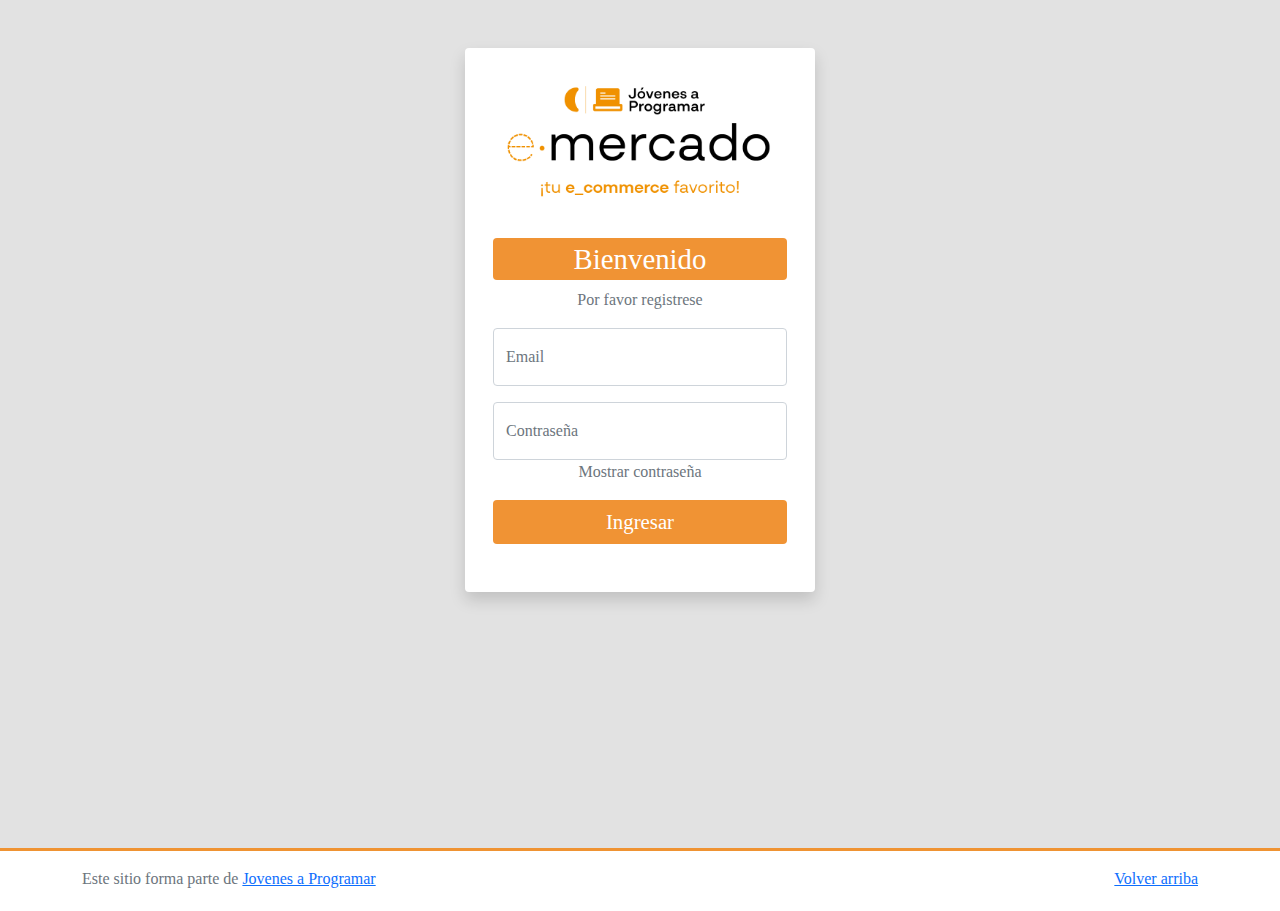
<file: categories.html>
<!DOCTYPE html>
<html lang="es">

<head>
  <meta http-equiv="Content-Type" content="text/html; charset=UTF-8">
  <meta name="viewport" content="width=device-width, initial-scale=1, shrink-to-fit=no">
  <title>eMercado - Todo lo que busques está aquí</title>

  <link href="https://fonts.googleapis.com/css?family=Raleway:300,300i,400,400i,700,700i,900,900i" rel="stylesheet">
  <link href="css/font-awesome.min.css" rel="stylesheet">
  <link href="css/bootstrap.min.css" rel="stylesheet">
  <link href="css/styles.css" rel="stylesheet">
  <link rel="icon" href="icon/IconoInvi.png">
</head>

<body>
  <div class="d-flex m-0 top-nav">
    <div class="nav-img">
      <a class="nav-link" href="index.html"><img aria-label="e-mercado, volver a inicio" src="img/nav-img.png" class="img-fluid me-3"></a>
    </div>
    <div class="input-group me-auto">
      <button type="button"  title="Buscar" class="btn border border-0" id="searchButton" aria-label="Buscar">
        <i class="fas fa-search"></i>
      </button>
      <div class="dropdown">
        <input type="text" list="options" title="Buscador" name="buscador" id="searchNav" placeholder="Buscar..."
          class="form-control dropdown-toggle border-0" data-bs-toggle="dropdown" aria-label="Buscar categorías o productos">
        <ul class="dropdown-menu" aria-labelledby="searchNav" id="optionsList"></ul>
      </div>
    </div>
    <div id="toggleReaderDiv"> 
      <button  id="toggleReaderButton" class="btn"><strong><h5><i class="fas fa-file-audio"></i> Activar Lector de pantalla</h5></strong></button>
    </div>
    <div class="btn-group btn-mode ms-3 ps-4" role="group">
      <button type="button" class="sun" id="lightMode" title="Modo claro" aria-label="Seleccionar modo claro"><i class="fas fa-sun"></i></button>
      <button type="button" class="moon" id="darkMode" title="Modo oscuro" aria-label="Seleccionar modo oscuro"><i class="fas fa-moon"></i></button>
    </div>
  </div>
  <nav class="navbar navbar-expand-lg navbar-light p-2" id="mainNav">
    <div class="container">
      <button class="navbar-toggler" type="button" data-bs-toggle="collapse" data-bs-target="#navbarNav"
        aria-controls="navbarNav" aria-expanded="false" aria-label="Toggle navigation">
        <span class="navbar-toggler-icon"></span>
      </button>
      <div class="collapse navbar-collapse" id="navbarNav">
        <ul class="navbar-nav w-100 justify-content-between">
          <li class="nav-item mt-3 pt-2" id="toggleReaderLi"></li>
          <li class="nav-item ps-2 pe-2">
            <a class="nav-link" href="index.html"><i class="fa fa-home p-1"></i> Inicio</a>
          </li>
          <li class="nav-item ps-2 pe-2">
            <a class="nav-link" href="categories.html"><i class="fa fa-th-large p-1"></i> Categorías</a>
          </li>
          <li class="nav-item ps-2 pe-2">
            <a class="nav-link" aria-label="Vender" href="sell.html"><span class="fw-bold p-1">$</span> Vender</a>
          </li>
          <li class="nav-item ps-2 pe-2">
            <a class="nav-link" href="favoritos.html"><i class="fa fa-heart p-1"></i> Favoritos</a>
          </li>
          <li class="nav-item ps-2 pe-2">
            <a class="nav-link" href="cart.html"><i class="fa fa-shopping-cart p-1"></i> Carrito</a>
          </li>
          <li class="nav-item p-0">
            <!-- User Menu -->
            <div class="dropdown">
              <button class="btn dropdown-toggle" type="button" data-bs-toggle="dropdown" aria-expanded="false"><i
                  class="fa fa-user p-i"></i>
                <span id="emailButton"> Usuario</span></button>
              <ul class="dropdown-menu" aria-labelledby="emailButton">
                <li>
                  <a class="dropdown-item" href="my-profile.html" id="linkPerfil">Perfil</a>
                </li>
                <li>
                  <a class="dropdown-item" href="login.html" id="logoutSession">Cerrar sesión</a>
                </li>
              </ul>
            </div>
          </li>
        </ul>
      </div>
    </div>
  </nav>

  <main class="pb-5">
    <div class="text-center text-dark bg-light p-3 mb-4">
      <h2>Categorías</h2>
      <p class="lead">Verás aquí todas las categorías del sitio.</p>
    </div>
    <div class="container filterProducts">
      <div class="row">
        <div class="col text-end me-4">
          <div class="btn-group btn-group-toggle mb-4" data-bs-toggle="buttons">
            <input type="radio" class="btn-check" name="options" id="sortAsc">
            <label class="btn btn-link text-dark text-decoration-none" for="sortAsc" data-toggle="tooltip"
              title="Ordenar alfabéticamente." aria-label="Ordenar alfabéticamente">A-Z</label>
              <input type="radio" class="btn-check"  name="options" id="sortDesc">
            <label class="btn btn-link text-dark text-decoration-none" for="sortDesc" data-toggle="tooltip"
              title="Ordenar alfabéticamente inverso." aria-label="Ordenar alfabéticamente inverso">Z-A</label>
            <input type="radio" class="btn-check" name="options" id="sortByCount" checked>
            <label class="btn btn-link text-dark text-decoration-none" for="sortByCount" data-toggle="tooltip"
              title="Ordenar por cantidad de artículos." aria-label="Ordenar por cantidad de artículos"><i class="fas fa-sort-amount-down mr-1"></i></label>
          </div>
        </div>
      </div>
      <div class="row">
        <div class="col-lg-6 offset-lg-6 col-md-12 mb-1 container">
          <div class="row container p-0">
            <div class="col">
              <p class="font-weight-normal text-dark text-end my-2" aria-label="Cantidad">Cant.</p>
            </div>
            <div class="col">
              <input class="form-control bg-white" type="number" placeholder="min." id="rangeFilterCountMin" min=0 aria-label="Ingrese cantidad mínima">
            </div>
            <div class="col">
              <input class="form-control bg-white" type="number" placeholder="máx." id="rangeFilterCountMax" min=0 aria-label="Ingrese cantidad máxima">
            </div>
            <div class="col p-0 me-2">
              <div class="btn-group" role="group">
                <button class="btn btn-link text-dark text-decoration-none btn-block rangeFilterButton" id="rangeFilterCount">Filtrar</button>
                <button class="btn  btn-link text-dark text-decoration-none btn-block clearRangeButton" id="clearRangeFilter">Limpiar</button>
              </div>
            </div>
          </div>
        </div>
      </div>
      <div class="row">
        <div class="grid-container" id="cat-list-container">
        </div>
      </div>
    </div>
  </main>
  <footer class="text-muted bg-white">
    <div class="container">
      <p class="float-end">
        <a href="#">Volver arriba</a>
      </p>
      <p>Este sitio forma parte de <a href="https://jovenesaprogramar.edu.uy/" target="_blank" aria-label="Ir a la página de Jóvenes a programar">Jóvenes a Programar</a>
      </p>
    </div>
  </footer>
  <div id="spinner-wrapper">
    <div class="lds-ring">
      <div></div>
      <div></div>
      <div></div>
      <div></div>
    </div>
  </div>
  <script src="js/bootstrap.bundle.min.js"></script>
  <script src="js/init.js"></script>
  <script src="js/categories.js"></script>
</body>

</html>
</file>
<file: css/styles.css>
body{
  background-color: #e2e2e2;
  transition: all .5s;
}

.jumbotron,
.card-body,
.container,
.site-header {
  font-family: 'Verdana', serif !important;
}

.jumbotron .display-4 {
  font-weight: bold;
}

nav a {
  text-decoration: none;
}

.bd-placeholder-img {
  font-size: 1.125rem;
  text-anchor: middle;
  -webkit-user-select: none;
  -moz-user-select: none;
  -ms-user-select: none;
  user-select: none;
}

@media (min-width: 768px) {
  .bd-placeholder-img-lg {
    font-size: 3.5rem;
  }
}

.jumbotron {
  height: 50vh;
  padding: 0;
  margin: 0;
  background-color: #53C0FB;
  background: url('../img/cover_back_light.png');
  background-size: cover;
  background-position: center;
  background-repeat: no-repeat;
}

.jumbotron .container {
  max-width: 40rem;
  background-color: rgba(255, 255, 255, 0.5);
  border-radius: 10px;
  text-shadow: 1px 1px 2px grey;
}

.jumbotron .lead {
  font-size: 38px;
}

footer {
  padding-top: 1rem;
  padding-bottom: 1rem;
  border-top: 3px solid #ef9333;
}

footer p {
  margin-bottom: .25rem;
}

.site-header a {
  color: white;
  transition: ease-in-out color .15s;
}

.site-header .dropdown-menu a {
  color: black;
}

.dropzone {
  border: 2px dashed #0087F7;
  border-radius: 5px;
  background: white;
}

.img-fit {
  max-height: 100%;
}

.alert {
  position: fixed;
  top: 80px;
  width: 50%;
  left: 50%;
  transform: translate(-50%, 0);
}

.lds-ring {
  display: inline-block;
  position: relative;
  width: 64px;
  height: 64px;
  top: 50%;
  left: 50%;
}

.cursor-active {
  cursor: pointer;
}

.left {
  float: left;
  padding: 4px;
  background-color: rgba(255, 255, 255, 0.5);
}

.lds-ring div {
  box-sizing: border-box;
  display: block;
  position: absolute;
  width: 51px;
  height: 51px;
  margin: 6px;
  border: 6px solid #fff;
  border-radius: 50%;
  animation: lds-ring 1.2s cubic-bezier(0.5, 0, 0.5, 1) infinite;
  border-color: #fff transparent transparent transparent;
}

.lds-ring div:nth-child(1) {
  animation-delay: -0.45s;
}

.lds-ring div:nth-child(2) {
  animation-delay: -0.3s;
}

.lds-ring div:nth-child(3) {
  animation-delay: -0.15s;
}

@keyframes lds-ring {
  0% {
    transform: rotate(0deg);
  }

  100% {
    transform: rotate(360deg);
  }
}

.signin {
  width: 100%;
  max-width: 330px;
  padding: 15px;
  margin: auto;
}

#spinner-wrapper {
  position: fixed;
  background-color: rgba(0, 0, 0, 0.5);
  width: 100%;
  height: 100%;
  top: 0;
  left: 0;
  z-index: 1021;
  display: none;
}

main {
  min-height: calc(100vh - 100px)
}

a.custom-card,
a.custom-card:hover {
  color: inherit;
  text-decoration: inherit;
}

.checked {
  color: #fda638;
}

#loginContenedor{
  width: 350px;
}
      
#loginContenedor h1, #loginSubmit{
  background-color: #f09334;
  color: #fff;
  border-radius: .25rem;
  border: none;
  width: 100%;
}

#loginContenedor h1{
  font-size: 1.8rem;
}

#loginSubmit{
  font-size: 1.3rem;
}

#loginError ul{
  color: red; 
}


/* EDITED */

nav {
  background-color: #ef9333;
}

.cartIcon,
.favoriteBtn {
  font-size: 1.4rem;
}

.cart-unselected {
  color: rgb(176, 175, 175);
}

.cart-selected {
  color: rgb(0, 123, 255);
}

.cartIcon:hover,
.favoriteBtn:hover {
  color: rgb(0, 123, 255) !important;
  scale: 1.2;
}

.btn-delete {
  font-size: 1.3rem;
  color: rgb(222, 99, 90) !important;
}

.btn-delete:hover {
  scale: 1.2;
}


.card{
  animation: listar .3s forwards;
  transition: all 0.4s;
}

.card:hover{
  border: 1px solid #007bff;
}

@keyframes listar{
  0%{
    transform: scaleY(.5);
    opacity: 0;
  }
  50%{
    transform: scaleY(1);
  }
  100%{
    opacity: 100%;
  }
}

.catIcon{
  height: 3rem;
  background-color: transparent;
  border: none;
}

/* Estrellas */

#puntuacion input[type = "radio"]{
  display:none;
}

/* Voltea las estrellas*/
#puntuacion{
    direction: rtl;
    unicode-bidi: bidi-override;
}

/* Select the star clicked and the following ones; when flipped over, they look like the previous ones */
/* Color the stars when hovering and when clicking */
#puntuacion label:hover, #puntuacion label:hover ~ label, #puntuacion input[type = "radio"]:checked ~ label{
  color:#fda638;
}

#commentForm button{
  margin-top: 50px;
}

.imgRelated{
  width: 50%;
}

.imgRelated:hover{
  cursor: pointer;
}

.cartProductCount{
  width: 4em;
}

.grid-container{
  display: grid;
  grid-template-columns: 1fr 1fr 1fr;
}

#lightMode,
#darkMode {
  cursor: pointer;
}

.jumbotron-responsive {
  background-repeat: no-repeat;  
  background-position: center;
  background-size: 100% auto;
  height: 300px;
}

/*  ***************CODE FOR PAYMENT METHODS**********************/
.custom-payment-button {
    background-color: #3498db; 
    color: white;
    font-weight: bold;
    border: none;
    border-radius: 5px;
    cursor: pointer;
    transition: background-color 0.3s ease; 
   
}
.custom-payment-button:hover {
    background-color: #2980b9; 
}

#boton {
  padding-top: 3%;
  padding-bottom: 3%;
  margin-top: 3%;
  margin-bottom: 8%;
  background-color: #007bff; 
  color: #fff; 
  border: none;
  cursor: pointer; 
  transition: background-color 0.5s, color 0.3s; 
}

#boton:hover {
  background-color: #cf861f; 
  color: #fff; 
}

.card-container {
  perspective: 1000px;
  transform-style: preserve-3d;
  display: flex;
  align-items: center; 
  justify-content: center; 
  margin-top: 5%;
  margin-left: 0%;
  width: 250px; 
  height: 150px; 
  border: 1px solid #03142f; 
  border-radius: 10px; 
  box-shadow: 0 0 10px rgba(59, 56, 52, 0.8);
}


#cardfront, #cardback {
  width: 100%;
  height: 100%;
  padding: 20px;
  border-radius: 15px;
  position: absolute;
  top: 0;
  left: 0;
  right: 0;
  bottom: 0;
  background-color: white;
  display: flex;
  justify-content: center;
    margin-right: 100%;
  backface-visibility: hidden; 
   border-radius: 10px; 
   position: absolute;
  background: linear-gradient(45deg, #010201, #29294e) !important;
  color:   #fff !important;

}

 .card-back {
  transform: rotateY(180deg); 
    display: none;
  transition: opacity 0.3s, transform 0.5s ease-in-out;  /* Transform transition */

}

.cardNumber{
 font-weight: bolder !important;
  font-family: 'Lucida Sans', 'Lucida Sans Regular', 'Lucida Grande', 'Lucida Sans Unicode', Geneva, Verdana, sans-serif;
}

.cvv-preview {
    font-size: 20px;
    position: absolute;
    bottom: 23px;
    right: 20px;
      font-weight: bold; 
}

.barcode {
    font-size: 12px;
    position: absolute;
    bottom: 10px;
    right: 20px;
    background-color: #fff;
}

#paymentModal .modal-content {
  position: relative;
  z-index: 1; 
}

#selectPayment {
  position: relative;
  z-index: 2; 
}

.chip {
  position: absolute;
  top: 11px; 
  left: 18px;
  width: 30px; 
  height: 30px; 
  display: flex;
  justify-content: center;
  align-items: center;
  z-index: 1;
  padding-top: 30%;
  max-width: 120%;
  max-height: 120%;
}
.chip img {
  max-width: 110%; /* Ensure the image does not overflow from the container */
  height: auto; /* Keep the original aspect ratio */
  margin-bottom: 350%;
}

#cvv-preview{
padding-top: 0%;
}
#formattedCardNumberDisplay {
  font-weight: bold;
}

#cardHolderNameDisplay {
  padding-top: 5%;
 font-weight: lighter;
}

 .cvv-preview{
  position: absolute;
  bottom: 15px;
  right: 15px;
  font-size: 14px;
  padding-left: 30%;
}
#warningMessage {
  margin-top: 900px; 
  text-align: center; 
  background-color: rgba(235, 24, 9, 0.514);
  color: #e2e2e2;
  margin-right: 30%;
  width: 30%;
  height: 8;
}
/*  *************** END - CODE FOR PAYMENT METHODS**********************/

/* PROFILE */
#perfilHeader{
  display: flex;
  margin: auto;
  width: fit-content;
}

.formProfile{
  max-width: 700px;
}

#picture{
  width: 100px;
  height: 100px;
  cursor: pointer;
}

.profile input[type= file]{
  display: none;
}

.profile span{
  width: 100px;
  position: absolute;
  display: flex;
  justify-content: center;
  translate: 0 -50px;
  opacity: 0;
  background-color: #fda638bf;
  color: #010201;
  transition: all .6s;
  cursor: pointer;
}
.profile label:hover span{
  opacity: 1;
}

.nav-img img {
  height: 1.5em;
}

.top-nav {
  background-color: #fc9f3b;
  align-items: center;
  justify-content: center;
  width: 100%;
  padding: 15px 5%;
}

.top-nav .input-group{
  width: auto;
}

.nav-item{
  transition: all .4s;
}

.top-nav #searchButton {
  background-color: rgb(221, 231, 255);
  color: #464646;
}

.nav-item:hover {
  box-shadow: 0 0 5px #db760d;
}

.nav-item-mode:hover {
  box-shadow: none;
  filter: drop-shadow(0 0 2px #db760d);
}

.dropdown-menu{
  background-color: #fda638f0;
}

#optionsList{
  max-height: 10em;
  overflow-y: scroll;
  scroll-behavior: smooth;
  background-color: #fff;
}

#optionsList a{
  color: #282828;
}

.optionTitle{
  background-color: #c5ddeb;
}

/* Modo oscuro */
.sun, .moon{
  padding: 5px 15px;
  color: #fff;
  background-color: #f08615;
  border: none;
}

.sun{
  border-bottom-left-radius: 20px;
  border-top-left-radius: 20px;
}

.moon{
  border-bottom-right-radius: 20px;
  border-top-right-radius: 20px;
}

.modeNoselect{
  color: #fdbf69;
  filter: brightness(.9);
}

#qForm{
  width: 5em;
}

.tableCart td{
  vertical-align: middle;
  padding: 15px;
}

@media screen and (max-width: 1040px) {
  .jumbotron{
    background-size: contain;
  }
}

@media screen and (max-width: 768px) {
  .grid-container {
    grid-template-columns: 1fr 1fr;
  }
  .carousel-inner {
    margin: 0 !important;
  }
  .jumbotron {
    display: none;
  }
  .filterProducts {
    display: block;
  }
  .filterProducts input {
    width: 5em;
  }
  .filterProducts .btn-group {
    margin-top: 1rem;
    display: flex;
  }
  .input-group,
  .col {
    margin: 0 !important;
  }
    .top-nav {
    flex-direction: column;
  }
  .top-nav .input-group {
    width: auto;
    margin: 15px 0 !important;
  }
  .btn-mode{
    margin: 0 !important;
    padding: 0 !important;
  }
}

@media (min-width: 769px) {
  .jumbotron-responsive {
    display: none;
  }
}

@media screen and (max-width: 576px) {
  .grid-container {
    grid-template-columns: 1fr;
  }
  .costCart{
    display: none;
  }
}


/* Product Info */
.products-price {
  font-size: 1.4rem;
  padding-bottom: 0.8rem;
  text-align: center;
}

.product-info-price {
  font-size: 1.4rem;
  padding-top: 0.8rem;
}

.product-name {
  font-size: 1.3rem;
}
</file>
<file: webfonts/css/styles.css>
body{
  background-color: #e2e2e2;
}

.jumbotron,
.card-body,
.container,
.site-header {
  font-family: 'Verdana', serif !important;
}

.jumbotron .display-4 {
  font-weight: bold;
}

nav a {
  text-decoration: none;
}

.bd-placeholder-img {
  font-size: 1.125rem;
  text-anchor: middle;
  -webkit-user-select: none;
  -moz-user-select: none;
  -ms-user-select: none;
  user-select: none;
}

@media (min-width: 768px) {
  .bd-placeholder-img-lg {
    font-size: 3.5rem;
  }
}

.jumbotron {
  height: 50vh;
  padding: 5em inherit;
  margin-bottom: 0;
  background-color: #53C0FB;
  background: url('../img/cover_back_light.png');
  background-size: cover;
  background-position: center;
  background-repeat: no-repeat;
  color: black;
  font-weight: bold;
}

@media (min-width: 768px) {
  .jumbotron {
    padding-top: 6rem;
    padding-bottom: 6rem;
  }
}

.jumbotron p:last-child {
  margin-bottom: 0;
}

.jumbotron-heading {
  font-weight: 300;
}

.jumbotron .container {
  max-width: 40rem;
  background-color: rgba(255, 255, 255, 0.5);
  border-radius: 10px;
  text-shadow: 1px 1px 2px grey;
}

.jumbotron .lead {
  font-size: 38px;
}

footer {
  padding-top: 1rem;
  padding-bottom: 1rem;
}

footer p {
  margin-bottom: .25rem;
}

.site-header a {
  color: white;
  transition: ease-in-out color .15s;
}

.site-header .dropdown-menu a {
  color: black;
}

.dropzone {
  border: 2px dashed #0087F7;
  border-radius: 5px;
  background: white;
}

.img-fit {
  max-height: 100%;
}

.alert {
  position: fixed;
  top: 80px;
  width: 50%;
  left: 50%;
  transform: translate(-50%, 0);
}

.lds-ring {
  display: inline-block;
  position: relative;
  width: 64px;
  height: 64px;
  top: 50%;
  left: 50%;
}

.cursor-active {
  cursor: pointer;
}

.left {
  float: left;
  padding: 4px;
  background-color: rgba(255, 255, 255, 0.5);
}

.lds-ring div {
  box-sizing: border-box;
  display: block;
  position: absolute;
  width: 51px;
  height: 51px;
  margin: 6px;
  border: 6px solid #fff;
  border-radius: 50%;
  animation: lds-ring 1.2s cubic-bezier(0.5, 0, 0.5, 1) infinite;
  border-color: #fff transparent transparent transparent;
}

.lds-ring div:nth-child(1) {
  animation-delay: -0.45s;
}

.lds-ring div:nth-child(2) {
  animation-delay: -0.3s;
}

.lds-ring div:nth-child(3) {
  animation-delay: -0.15s;
}

@keyframes lds-ring {
  0% {
    transform: rotate(0deg);
  }

  100% {
    transform: rotate(360deg);
  }
}

.signin {
  width: 100%;
  max-width: 330px;
  padding: 15px;
  margin: auto;
}

#spinner-wrapper {
  position: fixed;
  background-color: rgba(0, 0, 0, 0.5);
  width: 100%;
  height: 100%;
  top: 0;
  left: 0;
  z-index: 1021;
  display: none;
}

main {
  min-height: calc(100vh - 100px)
}

a.custom-card,
a.custom-card:hover {
  color: inherit;
  text-decoration: inherit;
}

.checked {
  color: #fda638;
}

#loginContenedor{
  width: 350px;
}
      
#loginContenedor h1, #loginSubmit{
  background-color: #f09334;
  color: #fff;
  border-radius: .25rem;
  border: none;
  width: 100%;
}

#loginContenedor h1{
  font-size: 1.8rem;
}

#loginSubmit{
  font-size: 1.3rem;
}

#loginError ul{
  color: red; 
}


/* Inicio Agregado */

/* Modo oscuro */
.btn-mode{
  background-color: #db760d;
  border-radius: 20px;
}

.sun, .moon{
  padding: 5px 15px;
}

.sun{
  border-bottom-left-radius: 20px;
  border-top-left-radius: 20px;
}

.moon{
  border-bottom-right-radius: 20px;
  border-top-right-radius: 20px;
}

/* Cambios */

nav{
  background-color: #ef9333;
}

.list-group-item{
  animation: listar .5s forwards;
}

@keyframes listar{
  0%{
    transform: scaleY(0);
    opacity: 0;
  }
  50%{
    transform: scaleY(1);
  }
  100%{
    opacity: 100%;
  }
}

.catIcon{
  height: 3rem;
  background-color: transparent;
  border: none;
}

.imgCarousel{
  padding-right: 25vw;
  padding-left: 25vw;
}

/* Estrellas */

#puntuacion input[type = "radio"]{
  display:none;
}

/* Voltea las estrellas*/
#puntuacion{
    direction: rtl;
    unicode-bidi: bidi-override;
}

/* Selecciona la estrella que tocamos con el mouse y las siguientes, al voltearlas previamente se ven como las anteriores */
/* Colorea las estrellas al pasar el mouse y al hacer click */
#puntuacion label:hover, #puntuacion label:hover ~ label, #puntuacion input[type = "radio"]:checked ~ label{
  color:#fda638;
}

#commentForm button{
  margin-top: 50px;
}

.imgRelated{
  width: 50%;
}

.imgRelated:hover{
  cursor: pointer;
}

/* Fin Agregado */
</file>
<file: workspace-inicial/css/styles.css>
.jumbotron,
.card-body,
.container,
.site-header {
  font-family: 'Verdana', serif !important;
}

.jumbotron .display-4 {
  font-weight: bold;
}

nav a {
  text-decoration: none;
}

.bd-placeholder-img {
  font-size: 1.125rem;
  text-anchor: middle;
  -webkit-user-select: none;
  -moz-user-select: none;
  -ms-user-select: none;
  user-select: none;
}

@media (min-width: 768px) {
  .bd-placeholder-img-lg {
    font-size: 3.5rem;
  }
}

.jumbotron {
  height: 50vh;
  padding: 5em inherit;
  margin-bottom: 0;
  background-color: #53C0FB;
  background: url('../img/cover_back.png');
  background-size: cover;
  background-position: center;
  background-repeat: no-repeat;
  color: black;
  font-weight: bold;
}

@media (min-width: 768px) {
  .jumbotron {
    padding-top: 6rem;
    padding-bottom: 6rem;
  }
}

.jumbotron p:last-child {
  margin-bottom: 0;
}

.jumbotron-heading {
  font-weight: 300;
}

.jumbotron .container {
  max-width: 40rem;
  background-color: rgba(255, 255, 255, 0.5);
  border-radius: 10px;
  text-shadow: 1px 1px 2px grey;
}

.jumbotron .lead {
  font-size: 38px;
}

footer {
  padding-top: 3rem;
  padding-bottom: 3rem;
}

footer p {
  margin-bottom: .25rem;
}

.site-header a {
  color: white;
  transition: ease-in-out color .15s;
}

.site-header .dropdown-menu a {
  color: black;
}

.dropzone {
  border: 2px dashed #0087F7;
  border-radius: 5px;
  background: white;
}

.img-fit {
  max-height: 100%;
}

.alert {
  position: fixed;
  top: 80px;
  width: 50%;
  left: 50%;
  transform: translate(-50%, 0);
}

.lds-ring {
  display: inline-block;
  position: relative;
  width: 64px;
  height: 64px;
  top: 50%;
  left: 50%;
}

.cursor-active {
  cursor: pointer;
}

.left {
  float: left;
  padding: 4px;
  background-color: rgba(255, 255, 255, 0.5);
}

.lds-ring div {
  box-sizing: border-box;
  display: block;
  position: absolute;
  width: 51px;
  height: 51px;
  margin: 6px;
  border: 6px solid #fff;
  border-radius: 50%;
  animation: lds-ring 1.2s cubic-bezier(0.5, 0, 0.5, 1) infinite;
  border-color: #fff transparent transparent transparent;
}

.lds-ring div:nth-child(1) {
  animation-delay: -0.45s;
}

.lds-ring div:nth-child(2) {
  animation-delay: -0.3s;
}

.lds-ring div:nth-child(3) {
  animation-delay: -0.15s;
}

@keyframes lds-ring {
  0% {
    transform: rotate(0deg);
  }

  100% {
    transform: rotate(360deg);
  }
}

.signin {
  width: 100%;
  max-width: 330px;
  padding: 15px;
  margin: auto;
}

#spinner-wrapper {
  position: fixed;
  background-color: rgba(0, 0, 0, 0.5);
  width: 100%;
  height: 100%;
  top: 0;
  left: 0;
  z-index: 1021;
  display: none;
}

main {
  min-height: calc(100vh - 210px);
}

a.custom-card,
a.custom-card:hover {
  color: inherit;
  text-decoration: inherit;
}

.checked {
  color: orange;
}
</file>
